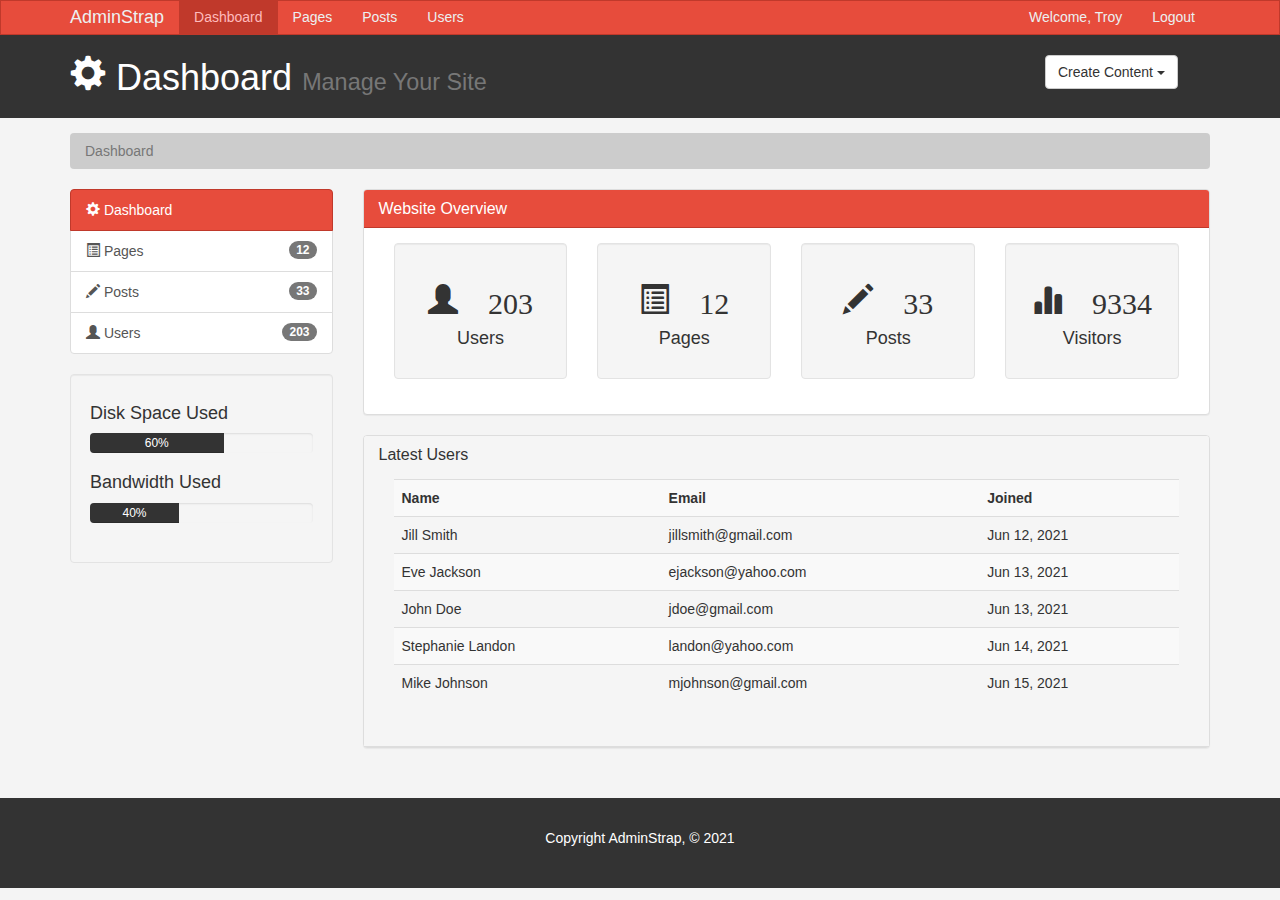
<file: index.html>
<!DOCTYPE html>
<html lang="en">
  <head>
    <meta charset="UTF-8" />
    <meta http-equiv="X-UA-Compatible" content="IE=edge" />
    <meta name="viewport" content="width=device-width, initial-scale=1.0" />
    <title>Admin Dashboard - CMS</title>
    <!-- Bootstrap core CSS -->
    <link href="css/bootstrap.min.css" rel="stylesheet" />
    <link href="css/style.css" rel="stylesheet" />
    <script src="http://cdn.ckeditor.com/4.6.1/standard/ckeditor.js"></script>
  </head>
  <body>
    <nav class="navbar navbar-default">
      <div class="container">
        <div class="navbar-header">
          <button
            type="button"
            class="navbar-toggle collapsed"
            data-toggle="collapse"
            data-target="#navbar"
            aria-expanded="false"
            aria-controls="navbar"
          >
            <span class="sr-only">Toggle navigation</span>
            <span class="icon-bar"></span>
            <span class="icon-bar"></span>
            <span class="icon-bar"></span>
          </button>
          <a href="#" class="navbar-brand">AdminStrap</a>
        </div>
        <div id="navbar" class="collapse navbar-collapse">
          <ul class="nav navbar-nav">
            <li class="active"><a href="index.html">Dashboard</a></li>
            <li><a href="pages.html">Pages</a></li>
            <li><a href="posts.html">Posts</a></li>
            <li><a href="users.html">Users</a></li>
          </ul>
          <ul class="nav navbar-nav navbar-right">
            <li><a href="index.html">Welcome, Troy</a></li>
            <li><a href="login.html">Logout</a></li>
          </ul>
        </div>
      </div>
    </nav>

    <!-- header -->
    <header id="header">
      <div class="container">
        <div class="row">
          <div class="col-md-10">
            <h1>
              <span class="glyphicon glyphicon-cog" aria-hidden="true"></span>
              Dashboard <small>Manage Your Site</small>
            </h1>
          </div>
          <div class="col-md-2">
            <div class="dropdown create">
              <button
                class="btn btn-default dropdown-toggle:button"
                id="dropdownMenu1"
                data-toggle="dropdown"
              >
                Create Content
                <span class="caret"></span>
              </button>
              <ul class="dropdown-menu" aria-labelledby="dropdownMenu1">
                <li>
                  <a type="button" data-toggle="modal" data-target="#addPage"
                    >Add Page</a
                  >
                </li>
                <li><a href="#">Add Post</a></li>
                <li><a href="#">Add User</a></li>
              </ul>
            </div>
          </div>
        </div>
      </div>
    </header>

    <!-- breadcrumb -->
    <section id="breadcrumb">
      <div class="container">
        <ol class="breadcrumb">
          <li class="active">Dashboard</li>
        </ol>
      </div>
    </section>

    <!-- main -->
    <section id="main">
      <div class="container">
        <div class="row">
          <div class="col-md-3">
            <div class="list-group">
              <a href="index.html" class="list-group-item active main-color-bg">
                <span class="glyphicon glyphicon-cog" aria-hidden="true"></span>
                Dashboard
              </a>
              <a href="pages.html" class="list-group-item"
                ><span
                  class="glyphicon glyphicon-list-alt"
                  aria-hidden="true"
                ></span>
                Pages
                <span class="badge">12</span>
              </a>
              <a href="posts.html" class="list-group-item"
                ><span
                  class="glyphicon glyphicon-pencil"
                  aria-hidden="true"
                ></span>
                Posts
                <span class="badge">33</span>
              </a>
              <a href="users.html" class="list-group-item"
                ><span
                  class="glyphicon glyphicon-user"
                  aria-hidden="true"
                ></span>
                Users
                <span class="badge">203</span>
              </a>
            </div>

            <div class="well">
              <h4>Disk Space Used</h4>
              <div class="progress">
                <div
                  class="progress-bar"
                  role="progressbar"
                  aria-valuenow="60"
                  aria-valuemin="0"
                  aria-valuemax="100"
                  style="width: 60%"
                >
                  60%
                </div>
              </div>
              <h4>Bandwidth Used</h4>
              <div class="progress">
                <div
                  class="progress-bar"
                  role="progressbar"
                  aria-valuenow="40"
                  aria-valuemin="0"
                  aria-valuemax="100"
                  style="width: 40%"
                >
                  40%
                </div>
              </div>
            </div>
          </div>

          <!-- website overview -->
          <div class="col-md-9">
            <div class="panel panel-default">
              <div class="panel-heading main-color-bg">
                <h3 class="panel-title">Website Overview</h3>
              </div>
              <div class="panel-body">
                <div class="col-md-3">
                  <div class="well dash-box">
                    <h2>
                      <span class="glyphicon glyphicon-user" aria-hidden="true">
                        203</span
                      >
                      <h4>Users</h4>
                    </h2>
                  </div>
                </div>
                <div class="col-md-3">
                  <div class="well dash-box">
                    <h2>
                      <span
                        class="glyphicon glyphicon-list-alt"
                        aria-hidden="true"
                      >
                        12</span
                      >
                      <h4>Pages</h4>
                    </h2>
                  </div>
                </div>
                <div class="col-md-3">
                  <div class="well dash-box">
                    <h2>
                      <span
                        class="glyphicon glyphicon-pencil"
                        aria-hidden="true"
                      >
                        33</span
                      >
                      <h4>Posts</h4>
                    </h2>
                  </div>
                </div>
                <div class="col-md-3">
                  <div class="well dash-box">
                    <h2>
                      <span
                        class="glyphicon glyphicon-stats"
                        aria-hidden="true"
                      >
                        9334</span
                      >
                      <h4>Visitors</h4>
                    </h2>
                  </div>
                </div>
              </div>
            </div>

            <!-- Latest Users -->
            <div class="panel panel-default">
              <div class="panel-heading">
                <h3 class="panel-title">Latest Users</h3>
                <div class="panel-body">
                  <table class="table table-striped table-hover">
                    <tr>
                      <th>Name</th>
                      <th>Email</th>
                      <th>Joined</th>
                    </tr>
                    <tr>
                      <td>Jill Smith</td>
                      <td>jillsmith@gmail.com</td>
                      <td>Jun 12, 2021</td>
                    </tr>
                    <tr>
                      <td>Eve Jackson</td>
                      <td>ejackson@yahoo.com</td>
                      <td>Jun 13, 2021</td>
                    </tr>
                    <tr>
                      <td>John Doe</td>
                      <td>jdoe@gmail.com</td>
                      <td>Jun 13, 2021</td>
                    </tr>
                    <tr>
                      <td>Stephanie Landon</td>
                      <td>landon@yahoo.com</td>
                      <td>Jun 14, 2021</td>
                    </tr>
                    <tr>
                      <td>Mike Johnson</td>
                      <td>mjohnson@gmail.com</td>
                      <td>Jun 15, 2021</td>
                    </tr>
                  </table>
                </div>
              </div>
            </div>
          </div>
        </div>
      </div>
    </section>

    <!-- footer -->
    <footer id="footer">
      <p>Copyright AdminStrap, &copy; 2021</p>
    </footer>

    <!-- modals -->

    <!-- add page modal -->
    <div
      class="modal fade"
      id="addPage"
      taxindex="-1"
      role="dialog"
      aria-labelledby="myModalLabel"
    >
      <div class="modal-dialog" role="document">
        <div class="modal-content">
          <form>
            <div class="modal-header">
              <button
                class="close"
                type="button"
                data-dismiss="modal"
                aria-label="Close"
              >
                <span aria-hidden="true">&times;</span>
              </button>
              <h4 class="modal-title" id="myModalLabel">Add Page</h4>
            </div>
            <div class="modal-body">
              <div class="form-group">
                <label>Page Title</label>
                <input
                  type="text"
                  class="form-control"
                  placeholder="Page Title"
                />
              </div>
              <div class="form-group">
                <label>Page Body</label>
                <textarea
                  name="editor1"
                  class="form-control"
                  placeholder="Page Body"
                ></textarea>
              </div>
              <div class="checkbox">
                <label> <input type="checkbox" /> Published </label>
              </div>
              <div class="form-group">
                <label> Meta Tags </label>
                <input
                  type="text"
                  class="form-control"
                  placeholder="Add Some Tags..."
                />
              </div>
              <div class="form-group">
                <label> Meta Description </label>
                <input
                  type="text"
                  class="form-control"
                  placeholder="Add Meta Description..."
                />
              </div>
            </div>
            <div class="modal-footer">
              <button
                class="btn btn-default"
                type="button"
                data-dismiss="modal"
              >
                Close
              </button>
              <button class="btn btn-primary" type="submit">
                Save changes
              </button>
            </div>
          </form>
        </div>
      </div>
    </div>

    <!-- initialize the CK Editor plug-in -->
    <script>
      CKEDITOR.replace("editor1");
    </script>

    <!-- Bootstrap core JavaScript
       ================================================== -->
    <!-- Placed at the end of the document so the pages load faster -->

    <script src="https://ajax.googleapis.com/ajax/libs/jquery/1.12.4/jquery.min.js"></script>
    <script src="js/bootstrap.min.js"></script>
  </body>
</html>
</file>
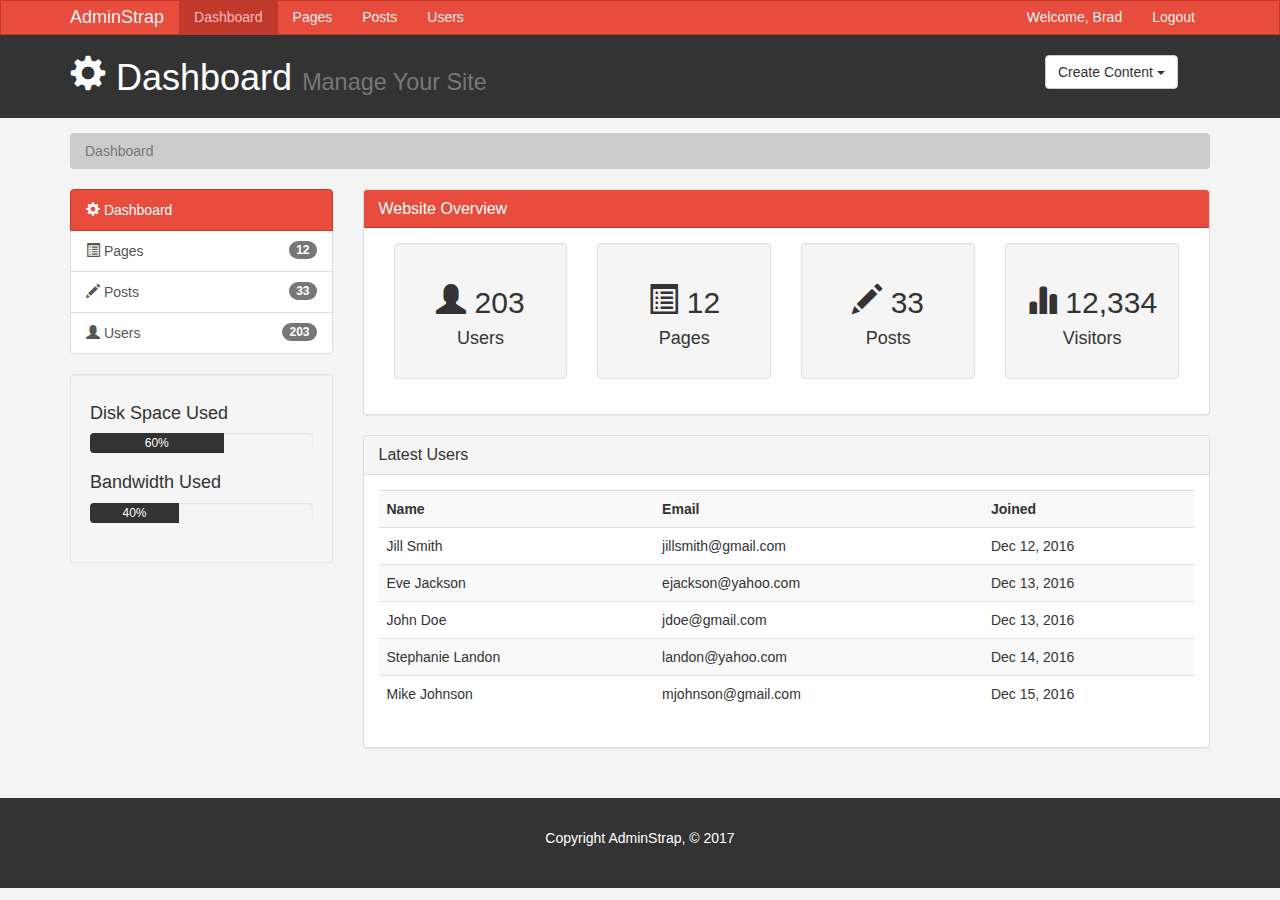
<file: finished/index.html>
<!DOCTYPE html>
<html lang="en">
  <head>
    <meta charset="utf-8">
    <meta http-equiv="X-UA-Compatible" content="IE=edge">
    <meta name="viewport" content="width=device-width, initial-scale=1">
    <title>Admin Area | Dashboard</title>
    <!-- Bootstrap core CSS -->
    <link href="css/bootstrap.min.css" rel="stylesheet">
    <link href="css/style.css" rel="stylesheet">
    <script src="http://cdn.ckeditor.com/4.6.1/standard/ckeditor.js"></script>
  </head>
  <body>

    <nav class="navbar navbar-default">
      <div class="container">
        <div class="navbar-header">
          <button type="button" class="navbar-toggle collapsed" data-toggle="collapse" data-target="#navbar" aria-expanded="false" aria-controls="navbar">
            <span class="sr-only">Toggle navigation</span>
            <span class="icon-bar"></span>
            <span class="icon-bar"></span>
            <span class="icon-bar"></span>
          </button>
          <a class="navbar-brand" href="#">AdminStrap</a>
        </div>
        <div id="navbar" class="collapse navbar-collapse">
          <ul class="nav navbar-nav">
            <li class="active"><a href="index.html">Dashboard</a></li>
            <li><a href="pages.html">Pages</a></li>
            <li><a href="posts.html">Posts</a></li>
            <li><a href="users.html">Users</a></li>
          </ul>
          <ul class="nav navbar-nav navbar-right">
            <li><a href="#">Welcome, Brad</a></li>
            <li><a href="login.html">Logout</a></li>
          </ul>
        </div><!--/.nav-collapse -->
      </div>
    </nav>

    <header id="header">
      <div class="container">
        <div class="row">
          <div class="col-md-10">
            <h1><span class="glyphicon glyphicon-cog" aria-hidden="true"></span> Dashboard <small>Manage Your Site</small></h1>
          </div>
          <div class="col-md-2">
            <div class="dropdown create">
              <button class="btn btn-default dropdown-toggle" type="button" id="dropdownMenu1" data-toggle="dropdown" aria-haspopup="true" aria-expanded="true">
                Create Content
                <span class="caret"></span>
              </button>
              <ul class="dropdown-menu" aria-labelledby="dropdownMenu1">
                <li><a type="button" data-toggle="modal" data-target="#addPage">Add Page</a></li>
                <li><a href="#">Add Post</a></li>
                <li><a href="#">Add User</a></li>
              </ul>
            </div>
          </div>
        </div>
      </div>
    </header>

    <section id="breadcrumb">
      <div class="container">
        <ol class="breadcrumb">
          <li class="active">Dashboard</li>
        </ol>
      </div>
    </section>

    <section id="main">
      <div class="container">
        <div class="row">
          <div class="col-md-3">
            <div class="list-group">
              <a href="index.html" class="list-group-item active main-color-bg">
                <span class="glyphicon glyphicon-cog" aria-hidden="true"></span> Dashboard
              </a>
              <a href="pages.html" class="list-group-item"><span class="glyphicon glyphicon-list-alt" aria-hidden="true"></span> Pages <span class="badge">12</span></a>
              <a href="posts.html" class="list-group-item"><span class="glyphicon glyphicon-pencil" aria-hidden="true"></span> Posts <span class="badge">33</span></a>
              <a href="users.html" class="list-group-item"><span class="glyphicon glyphicon-user" aria-hidden="true"></span> Users <span class="badge">203</span></a>
            </div>

            <div class="well">
              <h4>Disk Space Used</h4>
              <div class="progress">
                  <div class="progress-bar" role="progressbar" aria-valuenow="60" aria-valuemin="0" aria-valuemax="100" style="width: 60%;">
                      60%
              </div>
            </div>
            <h4>Bandwidth Used </h4>
            <div class="progress">
                <div class="progress-bar" role="progressbar" aria-valuenow="40" aria-valuemin="0" aria-valuemax="100" style="width: 40%;">
                    40%
            </div>
          </div>
            </div>
          </div>
          <div class="col-md-9">
            <!-- Website Overview -->
            <div class="panel panel-default">
              <div class="panel-heading main-color-bg">
                <h3 class="panel-title">Website Overview</h3>
              </div>
              <div class="panel-body">
                <div class="col-md-3">
                  <div class="well dash-box">
                    <h2><span class="glyphicon glyphicon-user" aria-hidden="true"></span> 203</h2>
                    <h4>Users</h4>
                  </div>
                </div>
                <div class="col-md-3">
                  <div class="well dash-box">
                    <h2><span class="glyphicon glyphicon-list-alt" aria-hidden="true"></span> 12</h2>
                    <h4>Pages</h4>
                  </div>
                </div>
                <div class="col-md-3">
                  <div class="well dash-box">
                    <h2><span class="glyphicon glyphicon-pencil" aria-hidden="true"></span> 33</h2>
                    <h4>Posts</h4>
                  </div>
                </div>
                <div class="col-md-3">
                  <div class="well dash-box">
                    <h2><span class="glyphicon glyphicon-stats" aria-hidden="true"></span> 12,334</h2>
                    <h4>Visitors</h4>
                  </div>
                </div>
              </div>
              </div>

              <!-- Latest Users -->
              <div class="panel panel-default">
                <div class="panel-heading">
                  <h3 class="panel-title">Latest Users</h3>
                </div>
                <div class="panel-body">
                  <table class="table table-striped table-hover">
                      <tr>
                        <th>Name</th>
                        <th>Email</th>
                        <th>Joined</th>
                      </tr>
                      <tr>
                        <td>Jill Smith</td>
                        <td>jillsmith@gmail.com</td>
                        <td>Dec 12, 2016</td>
                      </tr>
                      <tr>
                        <td>Eve Jackson</td>
                        <td>ejackson@yahoo.com</td>
                        <td>Dec 13, 2016</td>
                      </tr>
                      <tr>
                        <td>John Doe</td>
                        <td>jdoe@gmail.com</td>
                        <td>Dec 13, 2016</td>
                      </tr>
                      <tr>
                        <td>Stephanie Landon</td>
                        <td>landon@yahoo.com</td>
                        <td>Dec 14, 2016</td>
                      </tr>
                      <tr>
                        <td>Mike Johnson</td>
                        <td>mjohnson@gmail.com</td>
                        <td>Dec 15, 2016</td>
                      </tr>
                    </table>
                </div>
              </div>
          </div>
        </div>
      </div>
    </section>

    <footer id="footer">
      <p>Copyright AdminStrap, &copy; 2017</p>
    </footer>

    <!-- Modals -->

    <!-- Add Page -->
    <div class="modal fade" id="addPage" tabindex="-1" role="dialog" aria-labelledby="myModalLabel">
  <div class="modal-dialog" role="document">
    <div class="modal-content">
      <form>
      <div class="modal-header">
        <button type="button" class="close" data-dismiss="modal" aria-label="Close"><span aria-hidden="true">&times;</span></button>
        <h4 class="modal-title" id="myModalLabel">Add Page</h4>
      </div>
      <div class="modal-body">
        <div class="form-group">
          <label>Page Title</label>
          <input type="text" class="form-control" placeholder="Page Title">
        </div>
        <div class="form-group">
          <label>Page Body</label>
          <textarea name="editor1" class="form-control" placeholder="Page Body"></textarea>
        </div>
        <div class="checkbox">
          <label>
            <input type="checkbox"> Published
          </label>
        </div>
        <div class="form-group">
          <label>Meta Tags</label>
          <input type="text" class="form-control" placeholder="Add Some Tags...">
        </div>
        <div class="form-group">
          <label>Meta Description</label>
          <input type="text" class="form-control" placeholder="Add Meta Description...">
        </div>
      </div>
      <div class="modal-footer">
        <button type="button" class="btn btn-default" data-dismiss="modal">Close</button>
        <button type="submit" class="btn btn-primary">Save changes</button>
      </div>
    </form>
    </div>
  </div>
</div>

  <script>
     CKEDITOR.replace( 'editor1' );
 </script>

    <!-- Bootstrap core JavaScript
    ================================================== -->
    <!-- Placed at the end of the document so the pages load faster -->
    <script src="https://ajax.googleapis.com/ajax/libs/jquery/1.12.4/jquery.min.js"></script>
    <script src="js/bootstrap.min.js"></script>
  </body>
</html>
</file>
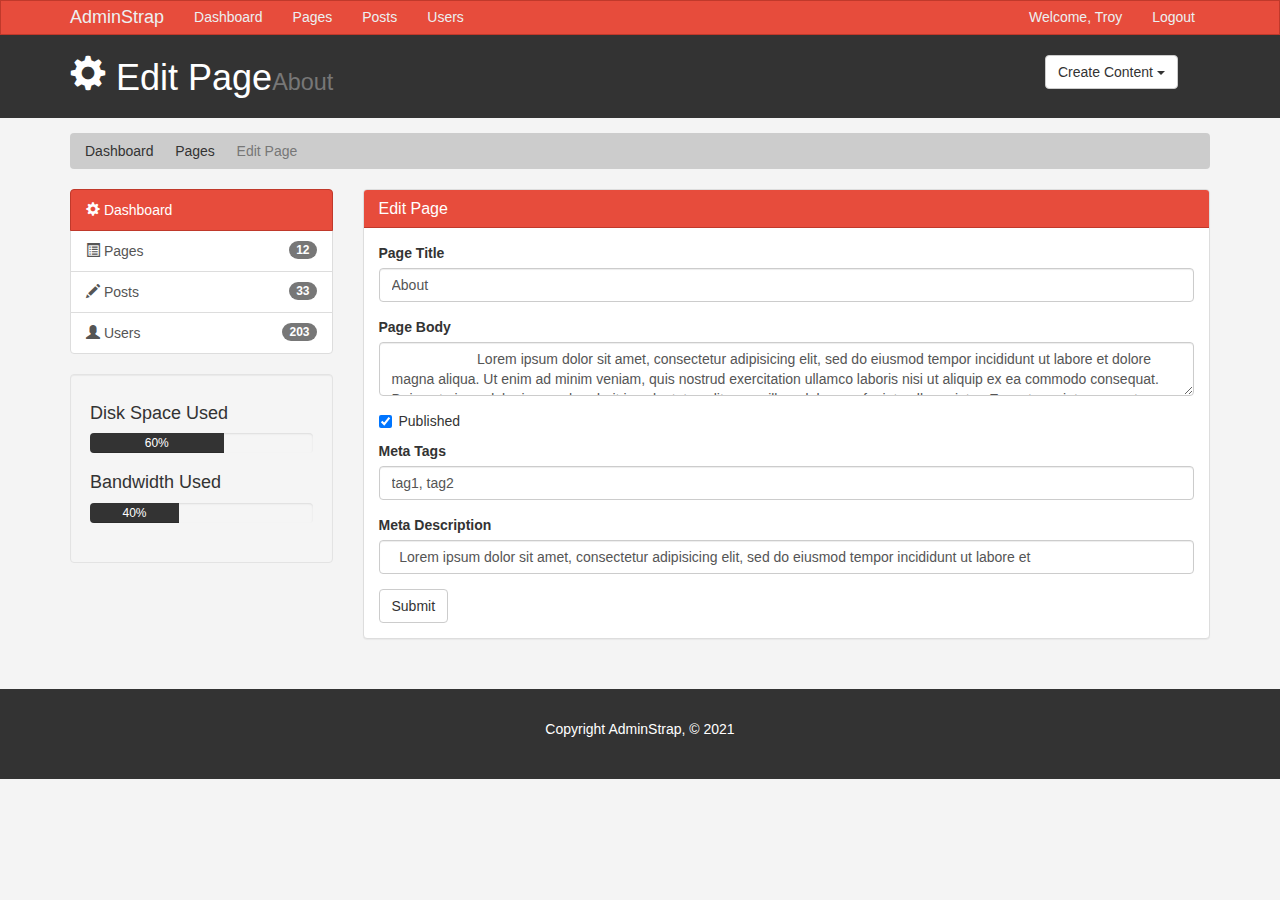
<file: edit.html>
<!DOCTYPE html>
<html lang="en">
  <head>
    <meta charset="utf-8" />
    <meta http-equiv="X-UA-Compatible" content="IE=edge" />
    <meta name="viewport" content="width=device-width, initial-scale=1" />
    <title>Admin Dashboard - Edit Page</title>
    <!-- Bootstrap core CSS -->
    <link href="css/bootstrap.min.css" rel="stylesheet" />
    <link href="css/style.css" rel="stylesheet" />
    <script src="http://cdn.ckeditor.com/4.6.1/standard/ckeditor.js"></script>
  </head>
  <body>
    <nav class="navbar navbar-default">
      <div class="container">
        <div class="navbar-header">
          <button
            type="button"
            class="navbar-toggle collapsed"
            data-toggle="collapse"
            data-target="#navbar"
            aria-expanded="false"
            aria-controls="navbar"
          >
            <span class="sr-only">Toggle navigation</span>
            <span class="icon-bar"></span>
            <span class="icon-bar"></span>
            <span class="icon-bar"></span>
          </button>
          <a class="navbar-brand" href="#">AdminStrap</a>
        </div>
        <div id="navbar" class="collapse navbar-collapse">
          <ul class="nav navbar-nav">
            <li><a href="index.html">Dashboard</a></li>
            <li><a href="pages.html">Pages</a></li>
            <li><a href="posts.html">Posts</a></li>
            <li><a href="users.html">Users</a></li>
          </ul>
          <ul class="nav navbar-nav navbar-right">
            <li><a href="#">Welcome, Troy</a></li>
            <li><a href="login.html">Logout</a></li>
          </ul>
        </div>
        <!--/.nav-collapse -->
      </div>
    </nav>

    <header id="header">
      <div class="container">
        <div class="row">
          <div class="col-md-10">
            <h1>
              <span class="glyphicon glyphicon-cog" aria-hidden="true"></span>
              Edit Page<small>About</small>
            </h1>
          </div>
          <div class="col-md-2">
            <div class="dropdown create">
              <button
                class="btn btn-default dropdown-toggle"
                type="button"
                id="dropdownMenu1"
                data-toggle="dropdown"
                aria-haspopup="true"
                aria-expanded="true"
              >
                Create Content
                <span class="caret"></span>
              </button>
              <ul class="dropdown-menu" aria-labelledby="dropdownMenu1">
                <li>
                  <a type="button" data-toggle="modal" data-target="#addPage"
                    >Add Page</a
                  >
                </li>
                <li><a href="#">Add Post</a></li>
                <li><a href="#">Add User</a></li>
              </ul>
            </div>
          </div>
        </div>
      </div>
    </header>

    <section id="breadcrumb">
      <div class="container">
        <ol class="breadcrumb">
          <li><a href="index.html">Dashboard</a></li>
          <li><a href="pages.html">Pages</a></li>
          <li class="active">Edit Page</li>
        </ol>
      </div>
    </section>

    <section id="main">
      <div class="container">
        <div class="row">
          <div class="col-md-3">
            <div class="list-group">
              <a href="index.html" class="list-group-item active main-color-bg">
                <span class="glyphicon glyphicon-cog" aria-hidden="true"></span>
                Dashboard
              </a>
              <a href="pages.html" class="list-group-item"
                ><span
                  class="glyphicon glyphicon-list-alt"
                  aria-hidden="true"
                ></span>
                Pages <span class="badge">12</span></a
              >
              <a href="posts.html" class="list-group-item"
                ><span
                  class="glyphicon glyphicon-pencil"
                  aria-hidden="true"
                ></span>
                Posts <span class="badge">33</span></a
              >
              <a href="users.html" class="list-group-item"
                ><span
                  class="glyphicon glyphicon-user"
                  aria-hidden="true"
                ></span>
                Users <span class="badge">203</span></a
              >
            </div>

            <div class="well">
              <h4>Disk Space Used</h4>
              <div class="progress">
                <div
                  class="progress-bar"
                  role="progressbar"
                  aria-valuenow="60"
                  aria-valuemin="0"
                  aria-valuemax="100"
                  style="width: 60%"
                >
                  60%
                </div>
              </div>
              <h4>Bandwidth Used</h4>
              <div class="progress">
                <div
                  class="progress-bar"
                  role="progressbar"
                  aria-valuenow="40"
                  aria-valuemin="0"
                  aria-valuemax="100"
                  style="width: 40%"
                >
                  40%
                </div>
              </div>
            </div>
          </div>
          <div class="col-md-9">
            <!-- Website Overview -->
            <div class="panel panel-default">
              <div class="panel-heading main-color-bg">
                <h3 class="panel-title">Edit Page</h3>
              </div>
              <div class="panel-body">
                <form>
                  <div class="form-group">
                    <label>Page Title</label>
                    <input
                      type="text"
                      class="form-control"
                      placeholder="Page Title"
                      value="About"
                    />
                  </div>
                  <div class="form-group">
                    <label>Page Body</label>
                    <textarea
                      name="editor1"
                      class="form-control"
                      placeholder="Page Body"
                    >
                      Lorem ipsum dolor sit amet, consectetur adipisicing elit, sed do eiusmod tempor incididunt ut labore et dolore magna aliqua. Ut enim ad minim veniam, quis nostrud exercitation ullamco laboris nisi ut aliquip ex ea commodo consequat. Duis aute irure dolor in reprehenderit in voluptate velit esse cillum dolore eu fugiat nulla pariatur. Excepteur sint occaecat cupidatat non proident, sunt in culpa qui officia deserunt mollit anim id est laborum.
                    </textarea>
                  </div>
                  <div class="checkbox">
                    <label> <input type="checkbox" checked /> Published </label>
                  </div>
                  <div class="form-group">
                    <label>Meta Tags</label>
                    <input
                      type="text"
                      class="form-control"
                      placeholder="Add Some Tags..."
                      value="tag1, tag2"
                    />
                  </div>
                  <div class="form-group">
                    <label>Meta Description</label>
                    <input
                      type="text"
                      class="form-control"
                      placeholder="Add Meta Description..."
                      value="  Lorem ipsum dolor sit amet, consectetur adipisicing elit, sed do eiusmod tempor incididunt ut labore et "
                    />
                  </div>
                  <input type="submit" class="btn btn-default" value="Submit" />
                </form>
              </div>
            </div>
          </div>
        </div>
      </div>
    </section>

    <footer id="footer">
      <p>Copyright AdminStrap, &copy; 2021</p>
    </footer>

    <!-- Modals -->

    <!-- Add Page -->
    <div
      class="modal fade"
      id="addPage"
      tabindex="-1"
      role="dialog"
      aria-labelledby="myModalLabel"
    >
      <div class="modal-dialog" role="document">
        <div class="modal-content">
          <form>
            <div class="modal-header">
              <button
                type="button"
                class="close"
                data-dismiss="modal"
                aria-label="Close"
              >
                <span aria-hidden="true">&times;</span>
              </button>
              <h4 class="modal-title" id="myModalLabel">Add Page</h4>
            </div>
            <div class="modal-body">
              <div class="form-group">
                <label>Page Title</label>
                <input
                  type="text"
                  class="form-control"
                  placeholder="Page Title"
                />
              </div>
              <div class="form-group">
                <label>Page Body</label>
                <textarea
                  name="editor1"
                  class="form-control"
                  placeholder="Page Body"
                ></textarea>
              </div>
              <div class="checkbox">
                <label> <input type="checkbox" /> Published </label>
              </div>
              <div class="form-group">
                <label>Meta Tags</label>
                <input
                  type="text"
                  class="form-control"
                  placeholder="Add Some Tags..."
                />
              </div>
              <div class="form-group">
                <label>Meta Description</label>
                <input
                  type="text"
                  class="form-control"
                  placeholder="Add Meta Description..."
                />
              </div>
            </div>
            <div class="modal-footer">
              <button
                type="button"
                class="btn btn-default"
                data-dismiss="modal"
              >
                Close
              </button>
              <button type="submit" class="btn btn-primary">
                Save changes
              </button>
            </div>
          </form>
        </div>
      </div>
    </div>

    <script>
      CKEDITOR.replace("editor1");
    </script>

    <!-- Bootstrap core JavaScript
    ================================================== -->
    <!-- Placed at the end of the document so the pages load faster -->
    <script src="https://ajax.googleapis.com/ajax/libs/jquery/1.12.4/jquery.min.js"></script>
    <script src="js/bootstrap.min.js"></script>
  </body>
</html>
</file>
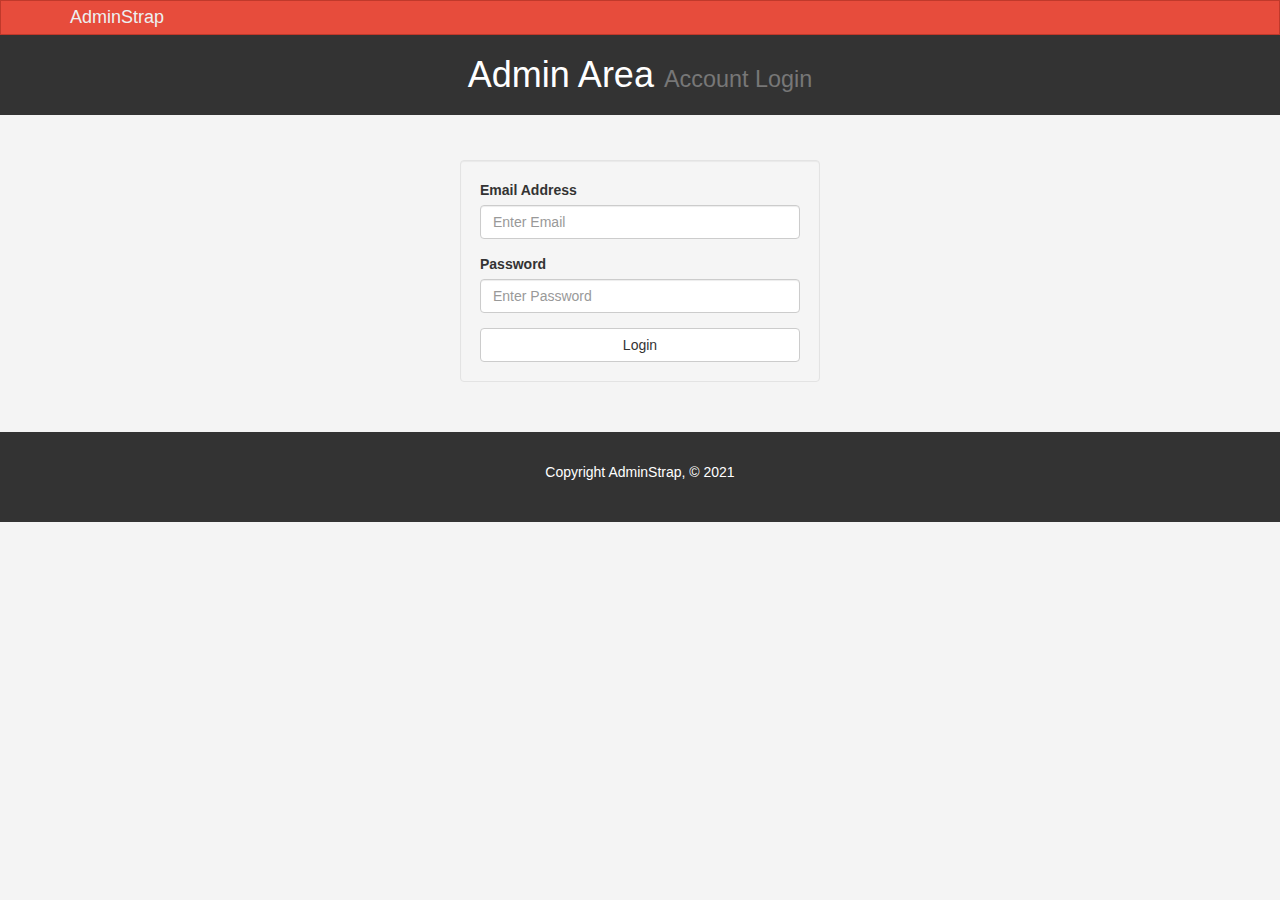
<file: login.html>
<!DOCTYPE html>
<html lang="en">
  <head>
    <meta charset="UTF-8" />
    <meta http-equiv="X-UA-Compatible" content="IE=edge" />
    <meta name="viewport" content="width=device-width, initial-scale=1.0" />
    <title>Admin Dashboard - Account Login</title>
    <!-- Bootstrap core CSS -->
    <link href="css/bootstrap.min.css" rel="stylesheet" />
    <link href="css/style.css" rel="stylesheet" />
    <script src="http://cdn.ckeditor.com/4.6.1/standard/ckeditor.js"></script>
  </head>
  <body>
    <nav class="navbar navbar-default">
      <div class="container">
        <div class="navbar-header">
          <button
            type="button"
            class="navbar-toggle collapsed"
            data-toggle="collapse"
            data-target="#navbar"
            aria-expanded="false"
            aria-controls="navbar"
          >
            <span class="sr-only">Toggle navigation</span>
            <span class="icon-bar"></span>
            <span class="icon-bar"></span>
            <span class="icon-bar"></span>
          </button>
          <a href="#" class="navbar-brand">AdminStrap</a>
        </div>
        <div id="navbar" class="collapse navbar-collapse"></div>
      </div>
    </nav>

    <!-- header -->
    <header id="header">
      <div class="container">
        <div class="row">
          <div class="col-md-12">
            <h1 class="text-center">Admin Area <small>Account Login</small></h1>
          </div>
        </div>
      </div>
    </header>

    <!-- main -->
    <section id="main">
      <div class="container">
        <div class="row">
          <!-- website overview -->
          <div class="col-md-4 col-md-offset-4">
            <form action="index.html" id="login" class="well">
              <div class="form-group">
                <label>Email Address</label>
                <input
                  type="text"
                  class="form-control"
                  placeholder="Enter Email"
                />
              </div>
              <div class="form-group">
                <label>Password</label>
                <input
                  type="password"
                  class="form-control"
                  placeholder="Enter Password"
                />
              </div>

              <button type="submit" class="btn btn-default btn-block">
                Login
              </button>
            </form>
          </div>
        </div>
      </div>
    </section>

    <!-- footer -->
    <footer id="footer">
      <p>Copyright AdminStrap, &copy; 2021</p>
    </footer>

    <!-- initialize the CK Editor plug-in -->
    <script>
      CKEDITOR.replace("editor1");
    </script>

    <!-- Bootstrap core JavaScript
       ================================================== -->
    <!-- Placed at the end of the document so the pages load faster -->

    <script src="https://ajax.googleapis.com/ajax/libs/jquery/1.12.4/jquery.min.js"></script>
    <script src="js/bootstrap.min.js"></script>
  </body>
</html>
</file>
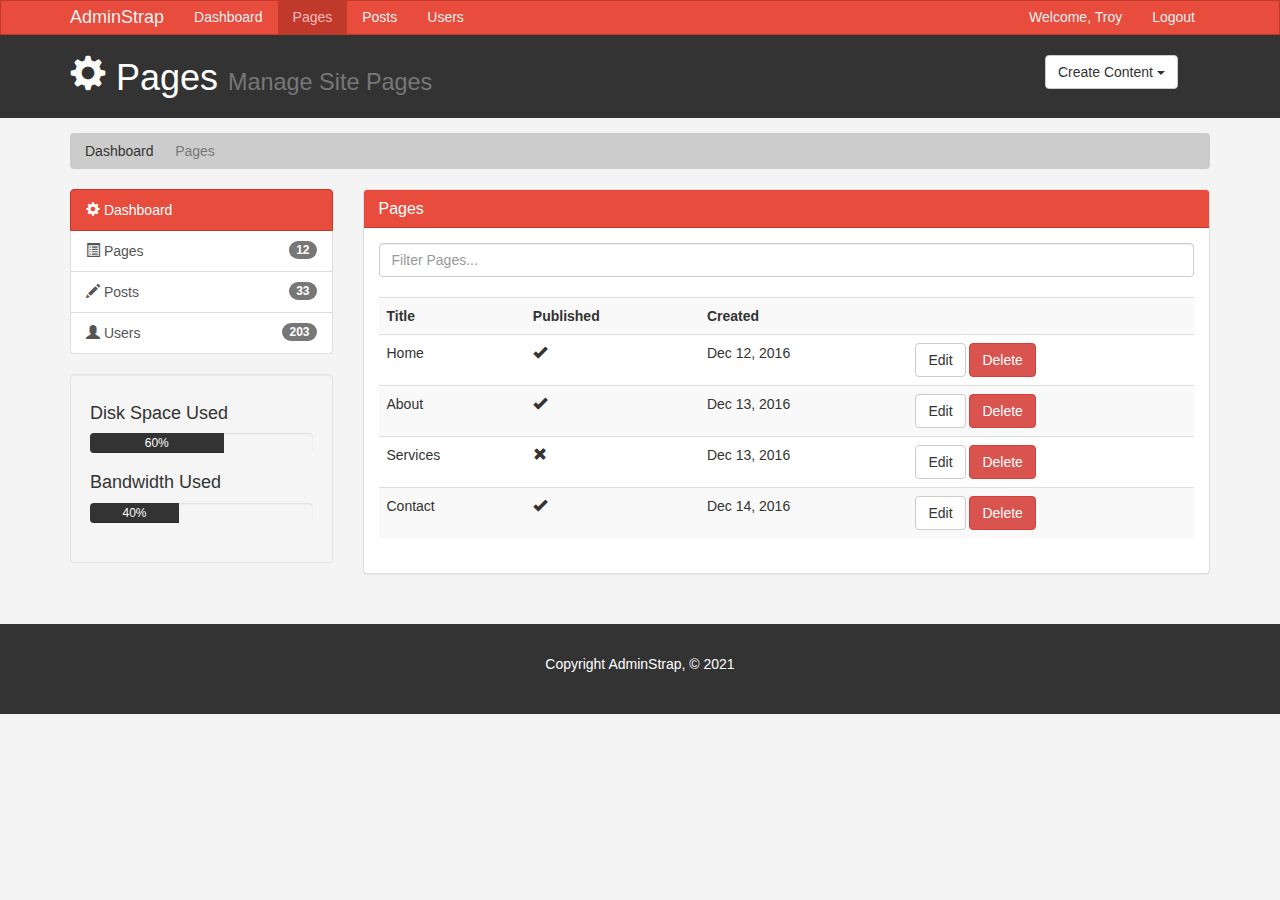
<file: pages.html>
<!DOCTYPE html>
<html lang="en">
  <head>
    <meta charset="UTF-8" />
    <meta http-equiv="X-UA-Compatible" content="IE=edge" />
    <meta name="viewport" content="width=device-width, initial-scale=1.0" />
    <title>Admin Dashboard - Pages</title>
    <!-- Bootstrap core CSS -->
    <link href="css/bootstrap.min.css" rel="stylesheet" />
    <link href="css/style.css" rel="stylesheet" />
    <script src="http://cdn.ckeditor.com/4.6.1/standard/ckeditor.js"></script>
  </head>
  <body>
    <nav class="navbar navbar-default">
      <div class="container">
        <div class="navbar-header">
          <button
            type="button"
            class="navbar-toggle collapsed"
            data-toggle="collapse"
            data-target="#navbar"
            aria-expanded="false"
            aria-controls="navbar"
          >
            <span class="sr-only">Toggle navigation</span>
            <span class="icon-bar"></span>
            <span class="icon-bar"></span>
            <span class="icon-bar"></span>
          </button>
          <a href="#" class="navbar-brand">AdminStrap</a>
        </div>
        <div id="navbar" class="collapse navbar-collapse">
          <ul class="nav navbar-nav">
            <li><a href="index.html">Dashboard</a></li>
            <li class="active"><a href="pages.html">Pages</a></li>
            <li><a href="posts.html">Posts</a></li>
            <li><a href="users.html">Users</a></li>
          </ul>
          <ul class="nav navbar-nav navbar-right">
            <li><a href="index.html">Welcome, Troy</a></li>
            <li><a href="login.html">Logout</a></li>
          </ul>
        </div>
      </div>
    </nav>

    <!-- header -->
    <header id="header">
      <div class="container">
        <div class="row">
          <div class="col-md-10">
            <h1>
              <span class="glyphicon glyphicon-cog" aria-hidden="true"></span>
              Pages <small>Manage Site Pages</small>
            </h1>
          </div>
          <div class="col-md-2">
            <div class="dropdown create">
              <button
                class="btn btn-default dropdown-toggle:button"
                id="dropdownMenu1"
                data-toggle="dropdown"
              >
                Create Content
                <span class="caret"></span>
              </button>
              <ul class="dropdown-menu" aria-labelledby="dropdownMenu1">
                <li>
                  <a type="button" data-toggle="modal" data-target="#addPage"
                    >Add Page</a
                  >
                </li>
                <li><a href="#">Add Post</a></li>
                <li><a href="#">Add User</a></li>
              </ul>
            </div>
          </div>
        </div>
      </div>
    </header>

    <!-- breadcrumb -->
    <section id="breadcrumb">
      <div class="container">
        <ol class="breadcrumb">
          <li><a href="index.html">Dashboard</a></li>
          <li class="active">Pages</li>
        </ol>
      </div>
    </section>

    <!-- main -->
    <section id="main">
      <div class="container">
        <div class="row">
          <div class="col-md-3">
            <div class="list-group">
              <a href="index.html" class="list-group-item active main-color-bg">
                <span class="glyphicon glyphicon-cog" aria-hidden="true"></span>
                Dashboard
              </a>
              <a href="pages.html" class="list-group-item"
                ><span
                  class="glyphicon glyphicon-list-alt"
                  aria-hidden="true"
                ></span>
                Pages
                <span class="badge">12</span>
              </a>
              <a href="posts.html" class="list-group-item"
                ><span
                  class="glyphicon glyphicon-pencil"
                  aria-hidden="true"
                ></span>
                Posts
                <span class="badge">33</span>
              </a>
              <a href="users.html" class="list-group-item"
                ><span
                  class="glyphicon glyphicon-user"
                  aria-hidden="true"
                ></span>
                Users
                <span class="badge">203</span>
              </a>
            </div>

            <div class="well">
              <h4>Disk Space Used</h4>
              <div class="progress">
                <div
                  class="progress-bar"
                  role="progressbar"
                  aria-valuenow="60"
                  aria-valuemin="0"
                  aria-valuemax="100"
                  style="width: 60%"
                >
                  60%
                </div>
              </div>
              <h4>Bandwidth Used</h4>
              <div class="progress">
                <div
                  class="progress-bar"
                  role="progressbar"
                  aria-valuenow="40"
                  aria-valuemin="0"
                  aria-valuemax="100"
                  style="width: 40%"
                >
                  40%
                </div>
              </div>
            </div>
          </div>

          <!-- website overview -->
          <div class="col-md-9">
            <div class="panel panel-default">
              <div class="panel-heading main-color-bg">
                <h3 class="panel-title">Pages</h3>
              </div>
              <div class="panel-body">
                <div class="row">
                  <div class="col-md-12">
                    <input
                      type="text"
                      class="form-control"
                      placeholder="Filter Pages..."
                    />
                  </div>
                </div>

                <br />

                <!-- pages table -->
                <table class="table table-striped table-hover">
                  <tr>
                    <th>Title</th>
                    <th>Published</th>
                    <th>Created</th>
                    <th></th>
                  </tr>
                  <tr>
                    <td>Home</td>
                    <td>
                      <span
                        class="glyphicon glyphicon-ok"
                        aria-hidden="true"
                      ></span>
                    </td>
                    <td>Dec 12, 2016</td>
                    <td>
                      <a class="btn btn-default" href="edit.html">Edit</a>
                      <a class="btn btn-danger" href="#">Delete</a>
                    </td>
                  </tr>
                  <tr>
                    <td>About</td>
                    <td>
                      <span
                        class="glyphicon glyphicon-ok"
                        aria-hidden="true"
                      ></span>
                    </td>
                    <td>Dec 13, 2016</td>
                    <td>
                      <a class="btn btn-default" href="edit.html">Edit</a>
                      <a class="btn btn-danger" href="#">Delete</a>
                    </td>
                  </tr>
                  <tr>
                    <td>Services</td>
                    <td>
                      <span
                        class="glyphicon glyphicon-remove"
                        aria-hidden="true"
                      ></span>
                    </td>
                    <td>Dec 13, 2016</td>
                    <td>
                      <a class="btn btn-default" href="edit.html">Edit</a>
                      <a class="btn btn-danger" href="#">Delete</a>
                    </td>
                  </tr>
                  <tr>
                    <td>Contact</td>
                    <td>
                      <span
                        class="glyphicon glyphicon-ok"
                        aria-hidden="true"
                      ></span>
                    </td>
                    <td>Dec 14, 2016</td>
                    <td>
                      <a class="btn btn-default" href="edit.html">Edit</a>
                      <a class="btn btn-danger" href="#">Delete</a>
                    </td>
                  </tr>
                </table>
              </div>
            </div>
          </div>
        </div>
      </div>
    </section>

    <!-- footer -->
    <footer id="footer">
      <p>Copyright AdminStrap, &copy; 2021</p>
    </footer>

    <!-- modals -->

    <!-- add page modal -->
    <div
      class="modal fade"
      id="addPage"
      taxindex="-1"
      role="dialog"
      aria-labelledby="myModalLabel"
    >
      <div class="modal-dialog" role="document">
        <div class="modal-content">
          <form>
            <div class="modal-header">
              <button
                class="close"
                type="button"
                data-dismiss="modal"
                aria-label="Close"
              >
                <span aria-hidden="true">&times;</span>
              </button>
              <h4 class="modal-title" id="myModalLabel">Add Page</h4>
            </div>
            <div class="modal-body">
              <div class="form-group">
                <label>Page Title</label>
                <input
                  type="text"
                  class="form-control"
                  placeholder="Page Title"
                />
              </div>
              <div class="form-group">
                <label>Page Body</label>
                <textarea
                  name="editor1"
                  class="form-control"
                  placeholder="Page Body"
                ></textarea>
              </div>
              <div class="checkbox">
                <label> <input type="checkbox" /> Published </label>
              </div>
              <div class="form-group">
                <label> Meta Tags </label>
                <input
                  type="text"
                  class="form-control"
                  placeholder="Add Some Tags..."
                />
              </div>
              <div class="form-group">
                <label> Meta Description </label>
                <input
                  type="text"
                  class="form-control"
                  placeholder="Add Meta Description..."
                />
              </div>
            </div>
            <div class="modal-footer">
              <button
                class="btn btn-default"
                type="button"
                data-dismiss="modal"
              >
                Close
              </button>
              <button class="btn btn-primary" type="submit">
                Save changes
              </button>
            </div>
          </form>
        </div>
      </div>
    </div>

    <!-- initialize the CK Editor plug-in -->
    <script>
      CKEDITOR.replace("editor1");
    </script>

    <!-- Bootstrap core JavaScript
       ================================================== -->
    <!-- Placed at the end of the document so the pages load faster -->

    <script src="https://ajax.googleapis.com/ajax/libs/jquery/1.12.4/jquery.min.js"></script>
    <script src="js/bootstrap.min.js"></script>
  </body>
</html>
</file>
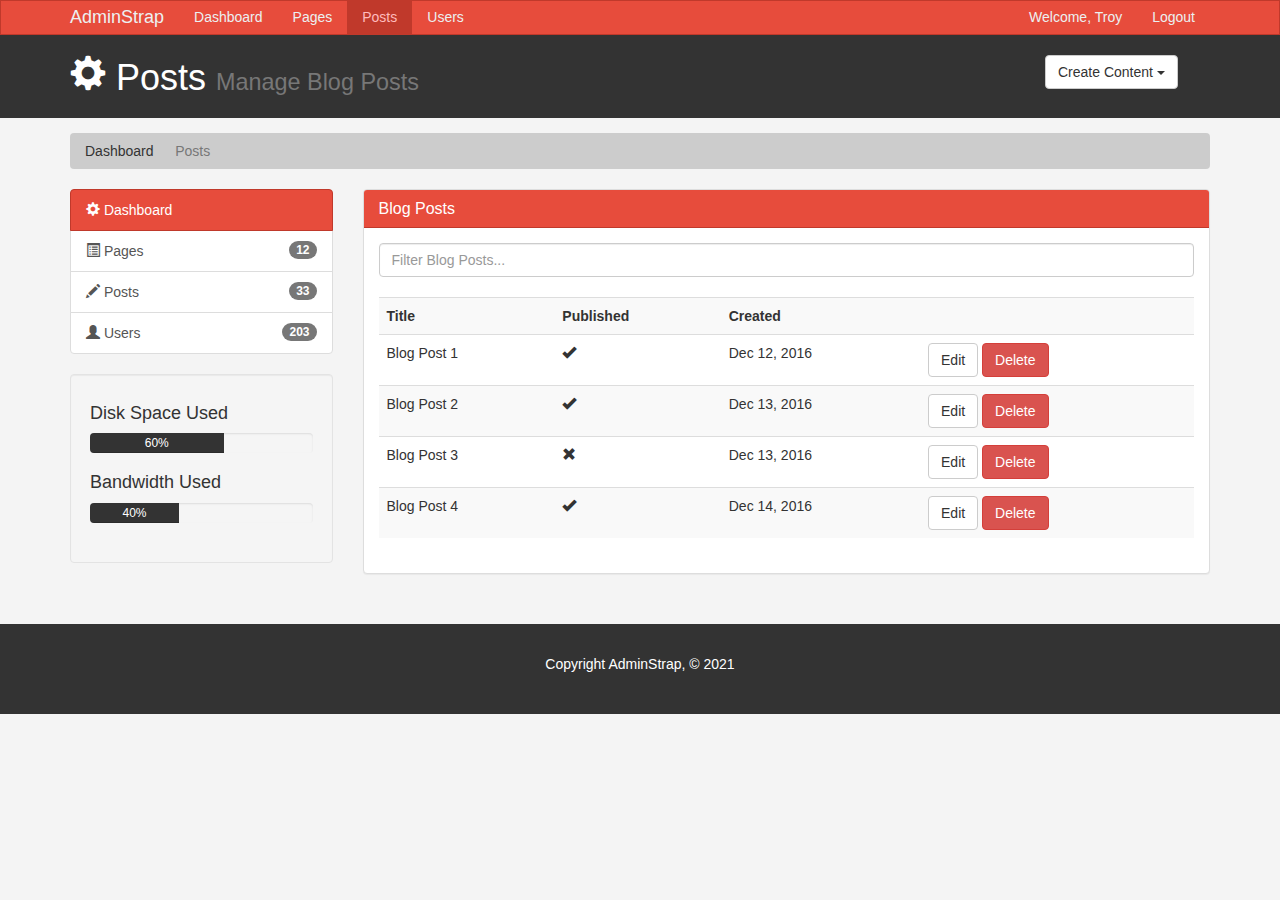
<file: posts.html>
<!DOCTYPE html>
<html lang="en">
  <head>
    <meta charset="UTF-8" />
    <meta http-equiv="X-UA-Compatible" content="IE=edge" />
    <meta name="viewport" content="width=device-width, initial-scale=1.0" />
    <title>Admin Dashboard - Posts</title>
    <!-- Bootstrap core CSS -->
    <link href="css/bootstrap.min.css" rel="stylesheet" />
    <link href="css/style.css" rel="stylesheet" />
    <script src="http://cdn.ckeditor.com/4.6.1/standard/ckeditor.js"></script>
  </head>
  <body>
    <nav class="navbar navbar-default">
      <div class="container">
        <div class="navbar-header">
          <button
            type="button"
            class="navbar-toggle collapsed"
            data-toggle="collapse"
            data-target="#navbar"
            aria-expanded="false"
            aria-controls="navbar"
          >
            <span class="sr-only">Toggle navigation</span>
            <span class="icon-bar"></span>
            <span class="icon-bar"></span>
            <span class="icon-bar"></span>
          </button>
          <a href="#" class="navbar-brand">AdminStrap</a>
        </div>
        <div id="navbar" class="collapse navbar-collapse">
          <ul class="nav navbar-nav">
            <li><a href="index.html">Dashboard</a></li>
            <li><a href="pages.html">Pages</a></li>
            <li class="active"><a href="posts.html">Posts</a></li>
            <li><a href="users.html">Users</a></li>
          </ul>
          <ul class="nav navbar-nav navbar-right">
            <li><a href="index.html">Welcome, Troy</a></li>
            <li><a href="login.html">Logout</a></li>
          </ul>
        </div>
      </div>
    </nav>

    <!-- header -->
    <header id="header">
      <div class="container">
        <div class="row">
          <div class="col-md-10">
            <h1>
              <span class="glyphicon glyphicon-cog" aria-hidden="true"></span>
              Posts <small>Manage Blog Posts</small>
            </h1>
          </div>
          <div class="col-md-2">
            <div class="dropdown create">
              <button
                class="btn btn-default dropdown-toggle:button"
                id="dropdownMenu1"
                data-toggle="dropdown"
              >
                Create Content
                <span class="caret"></span>
              </button>
              <ul class="dropdown-menu" aria-labelledby="dropdownMenu1">
                <li>
                  <a type="button" data-toggle="modal" data-target="#addPage"
                    >Add Page</a
                  >
                </li>
                <li><a href="#">Add Post</a></li>
                <li><a href="#">Add User</a></li>
              </ul>
            </div>
          </div>
        </div>
      </div>
    </header>

    <!-- breadcrumb -->
    <section id="breadcrumb">
      <div class="container">
        <ol class="breadcrumb">
          <li><a href="index.html">Dashboard</a></li>
          <li class="active">Posts</li>
        </ol>
      </div>
    </section>

    <!-- main -->
    <section id="main">
      <div class="container">
        <div class="row">
          <div class="col-md-3">
            <div class="list-group">
              <a href="index.html" class="list-group-item active main-color-bg">
                <span class="glyphicon glyphicon-cog" aria-hidden="true"></span>
                Dashboard
              </a>
              <a href="pages.html" class="list-group-item"
                ><span
                  class="glyphicon glyphicon-list-alt"
                  aria-hidden="true"
                ></span>
                Pages
                <span class="badge">12</span>
              </a>
              <a href="posts.html" class="list-group-item"
                ><span
                  class="glyphicon glyphicon-pencil"
                  aria-hidden="true"
                ></span>
                Posts
                <span class="badge">33</span>
              </a>
              <a href="users.html" class="list-group-item"
                ><span
                  class="glyphicon glyphicon-user"
                  aria-hidden="true"
                ></span>
                Users
                <span class="badge">203</span>
              </a>
            </div>

            <div class="well">
              <h4>Disk Space Used</h4>
              <div class="progress">
                <div
                  class="progress-bar"
                  role="progressbar"
                  aria-valuenow="60"
                  aria-valuemin="0"
                  aria-valuemax="100"
                  style="width: 60%"
                >
                  60%
                </div>
              </div>
              <h4>Bandwidth Used</h4>
              <div class="progress">
                <div
                  class="progress-bar"
                  role="progressbar"
                  aria-valuenow="40"
                  aria-valuemin="0"
                  aria-valuemax="100"
                  style="width: 40%"
                >
                  40%
                </div>
              </div>
            </div>
          </div>

          <!-- website overview -->
          <div class="col-md-9">
            <div class="panel panel-default">
              <div class="panel-heading main-color-bg">
                <h3 class="panel-title">Blog Posts</h3>
              </div>
              <div class="panel-body">
                <div class="row">
                  <div class="col-md-12">
                    <input
                      type="text"
                      class="form-control"
                      placeholder="Filter Blog Posts..."
                    />
                  </div>
                </div>

                <br />

                <!-- blog posts table -->
                <table class="table table-striped table-hover">
                  <tr>
                    <th>Title</th>
                    <th>Published</th>
                    <th>Created</th>
                    <th></th>
                  </tr>
                  <tr>
                    <td>Blog Post 1</td>
                    <td>
                      <span
                        class="glyphicon glyphicon-ok"
                        aria-hidden="true"
                      ></span>
                    </td>
                    <td>Dec 12, 2016</td>
                    <td>
                      <a class="btn btn-default" href="edit.html">Edit</a>
                      <a class="btn btn-danger" href="#">Delete</a>
                    </td>
                  </tr>
                  <tr>
                    <td>Blog Post 2</td>
                    <td>
                      <span
                        class="glyphicon glyphicon-ok"
                        aria-hidden="true"
                      ></span>
                    </td>
                    <td>Dec 13, 2016</td>
                    <td>
                      <a class="btn btn-default" href="edit.html">Edit</a>
                      <a class="btn btn-danger" href="#">Delete</a>
                    </td>
                  </tr>
                  <tr>
                    <td>Blog Post 3</td>
                    <td>
                      <span
                        class="glyphicon glyphicon-remove"
                        aria-hidden="true"
                      ></span>
                    </td>
                    <td>Dec 13, 2016</td>
                    <td>
                      <a class="btn btn-default" href="edit.html">Edit</a>
                      <a class="btn btn-danger" href="#">Delete</a>
                    </td>
                  </tr>
                  <tr>
                    <td>Blog Post 4</td>
                    <td>
                      <span
                        class="glyphicon glyphicon-ok"
                        aria-hidden="true"
                      ></span>
                    </td>
                    <td>Dec 14, 2016</td>
                    <td>
                      <a class="btn btn-default" href="edit.html">Edit</a>
                      <a class="btn btn-danger" href="#">Delete</a>
                    </td>
                  </tr>
                </table>
              </div>
            </div>
          </div>
        </div>
      </div>
    </section>

    <!-- footer -->
    <footer id="footer">
      <p>Copyright AdminStrap, &copy; 2021</p>
    </footer>

    <!-- modals -->

    <!-- add page modal -->
    <div
      class="modal fade"
      id="addPage"
      taxindex="-1"
      role="dialog"
      aria-labelledby="myModalLabel"
    >
      <div class="modal-dialog" role="document">
        <div class="modal-content">
          <form>
            <div class="modal-header">
              <button
                class="close"
                type="button"
                data-dismiss="modal"
                aria-label="Close"
              >
                <span aria-hidden="true">&times;</span>
              </button>
              <h4 class="modal-title" id="myModalLabel">Add Page</h4>
            </div>
            <div class="modal-body">
              <div class="form-group">
                <label>Page Title</label>
                <input
                  type="text"
                  class="form-control"
                  placeholder="Page Title"
                />
              </div>
              <div class="form-group">
                <label>Page Body</label>
                <textarea
                  name="editor1"
                  class="form-control"
                  placeholder="Page Body"
                ></textarea>
              </div>
              <div class="checkbox">
                <label> <input type="checkbox" /> Published </label>
              </div>
              <div class="form-group">
                <label> Meta Tags </label>
                <input
                  type="text"
                  class="form-control"
                  placeholder="Add Some Tags..."
                />
              </div>
              <div class="form-group">
                <label> Meta Description </label>
                <input
                  type="text"
                  class="form-control"
                  placeholder="Add Meta Description..."
                />
              </div>
            </div>
            <div class="modal-footer">
              <button
                class="btn btn-default"
                type="button"
                data-dismiss="modal"
              >
                Close
              </button>
              <button class="btn btn-primary" type="submit">
                Save changes
              </button>
            </div>
          </form>
        </div>
      </div>
    </div>

    <!-- initialize the CK Editor plug-in -->
    <script>
      CKEDITOR.replace("editor1");
    </script>

    <!-- Bootstrap core JavaScript
       ================================================== -->
    <!-- Placed at the end of the document so the pages load faster -->

    <script src="https://ajax.googleapis.com/ajax/libs/jquery/1.12.4/jquery.min.js"></script>
    <script src="js/bootstrap.min.js"></script>
  </body>
</html>
</file>
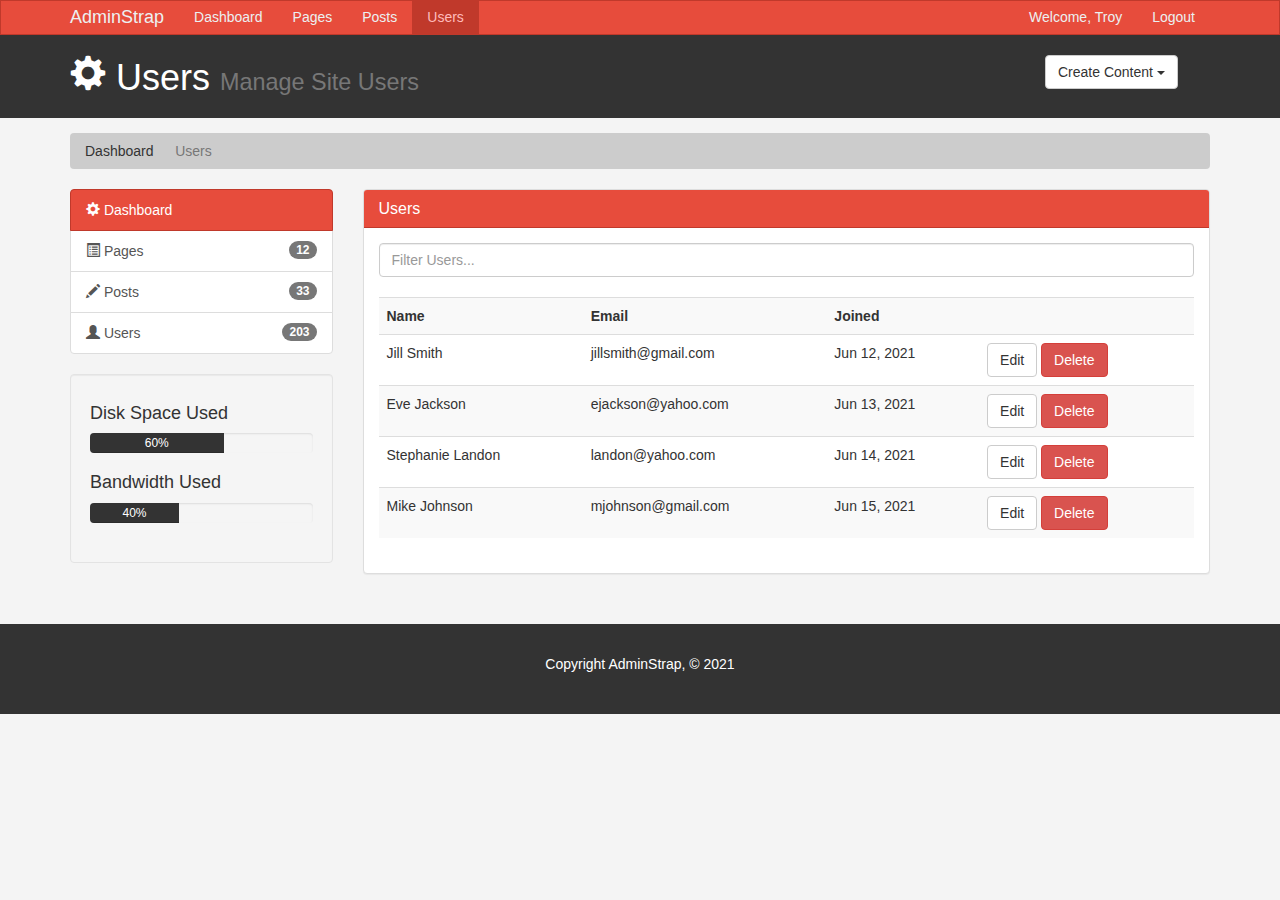
<file: users.html>
<!DOCTYPE html>
<html lang="en">
  <head>
    <meta charset="UTF-8" />
    <meta http-equiv="X-UA-Compatible" content="IE=edge" />
    <meta name="viewport" content="width=device-width, initial-scale=1.0" />
    <title>Admin Dashboard - Users</title>
    <!-- Bootstrap core CSS -->
    <link href="css/bootstrap.min.css" rel="stylesheet" />
    <link href="css/style.css" rel="stylesheet" />
    <script src="http://cdn.ckeditor.com/4.6.1/standard/ckeditor.js"></script>
  </head>
  <body>
    <nav class="navbar navbar-default">
      <div class="container">
        <div class="navbar-header">
          <button
            type="button"
            class="navbar-toggle collapsed"
            data-toggle="collapse"
            data-target="#navbar"
            aria-expanded="false"
            aria-controls="navbar"
          >
            <span class="sr-only">Toggle navigation</span>
            <span class="icon-bar"></span>
            <span class="icon-bar"></span>
            <span class="icon-bar"></span>
          </button>
          <a href="#" class="navbar-brand">AdminStrap</a>
        </div>
        <div id="navbar" class="collapse navbar-collapse">
          <ul class="nav navbar-nav">
            <li><a href="index.html">Dashboard</a></li>
            <li><a href="pages.html">Pages</a></li>
            <li><a href="posts.html">Posts</a></li>
            <li class="active"><a href="users.html">Users</a></li>
          </ul>
          <ul class="nav navbar-nav navbar-right">
            <li><a href="index.html">Welcome, Troy</a></li>
            <li><a href="login.html">Logout</a></li>
          </ul>
        </div>
      </div>
    </nav>

    <!-- header -->
    <header id="header">
      <div class="container">
        <div class="row">
          <div class="col-md-10">
            <h1>
              <span class="glyphicon glyphicon-cog" aria-hidden="true"></span>
              Users <small>Manage Site Users</small>
            </h1>
          </div>
          <div class="col-md-2">
            <div class="dropdown create">
              <button
                class="btn btn-default dropdown-toggle:button"
                id="dropdownMenu1"
                data-toggle="dropdown"
              >
                Create Content
                <span class="caret"></span>
              </button>
              <ul class="dropdown-menu" aria-labelledby="dropdownMenu1">
                <li>
                  <a type="button" data-toggle="modal" data-target="#addPage"
                    >Add Page</a
                  >
                </li>
                <li><a href="#">Add Post</a></li>
                <li><a href="#">Add User</a></li>
              </ul>
            </div>
          </div>
        </div>
      </div>
    </header>

    <!-- breadcrumb -->
    <section id="breadcrumb">
      <div class="container">
        <ol class="breadcrumb">
          <li><a href="index.html">Dashboard</a></li>
          <li class="active">Users</li>
        </ol>
      </div>
    </section>

    <!-- main -->
    <section id="main">
      <div class="container">
        <div class="row">
          <div class="col-md-3">
            <div class="list-group">
              <a href="index.html" class="list-group-item active main-color-bg">
                <span class="glyphicon glyphicon-cog" aria-hidden="true"></span>
                Dashboard
              </a>
              <a href="pages.html" class="list-group-item"
                ><span
                  class="glyphicon glyphicon-list-alt"
                  aria-hidden="true"
                ></span>
                Pages
                <span class="badge">12</span>
              </a>
              <a href="posts.html" class="list-group-item"
                ><span
                  class="glyphicon glyphicon-pencil"
                  aria-hidden="true"
                ></span>
                Posts
                <span class="badge">33</span>
              </a>
              <a href="users.html" class="list-group-item"
                ><span
                  class="glyphicon glyphicon-user"
                  aria-hidden="true"
                ></span>
                Users
                <span class="badge">203</span>
              </a>
            </div>

            <div class="well">
              <h4>Disk Space Used</h4>
              <div class="progress">
                <div
                  class="progress-bar"
                  role="progressbar"
                  aria-valuenow="60"
                  aria-valuemin="0"
                  aria-valuemax="100"
                  style="width: 60%"
                >
                  60%
                </div>
              </div>
              <h4>Bandwidth Used</h4>
              <div class="progress">
                <div
                  class="progress-bar"
                  role="progressbar"
                  aria-valuenow="40"
                  aria-valuemin="0"
                  aria-valuemax="100"
                  style="width: 40%"
                >
                  40%
                </div>
              </div>
            </div>
          </div>

          <!-- website overview -->
          <div class="col-md-9">
            <div class="panel panel-default">
              <div class="panel-heading main-color-bg">
                <h3 class="panel-title">Users</h3>
              </div>
              <div class="panel-body">
                <div class="row">
                  <div class="col-md-12">
                    <input
                      type="text"
                      class="form-control"
                      placeholder="Filter Users..."
                    />
                  </div>
                </div>

                <br />

                <!-- users table -->
                <table class="table table-striped table-hover">
                  <tr>
                    <th>Name</th>
                    <th>Email</th>
                    <th>Joined</th>
                    <th></th>
                  </tr>
                  <tr>
                    <td>Jill Smith</td>
                    <td>jillsmith@gmail.com</td>
                    <td>Jun 12, 2021</td>
                    <td>
                      <a class="btn btn-default" href="edit.html">Edit</a>
                      <a class="btn btn-danger" href="#">Delete</a>
                    </td>
                  </tr>
                  <tr>
                    <td>Eve Jackson</td>
                    <td>ejackson@yahoo.com</td>
                    <td>Jun 13, 2021</td>
                    <td>
                      <a class="btn btn-default" href="edit.html">Edit</a>
                      <a class="btn btn-danger" href="#">Delete</a>
                    </td>
                  </tr>
                  <tr>
                    <td>Stephanie Landon</td>
                    <td>landon@yahoo.com</td>
                    <td>Jun 14, 2021</td>
                    <td>
                      <a class="btn btn-default" href="edit.html">Edit</a>
                      <a class="btn btn-danger" href="#">Delete</a>
                    </td>
                  </tr>
                  <tr>
                    <td>Mike Johnson</td>
                    <td>mjohnson@gmail.com</td>
                    <td>Jun 15, 2021</td>
                    <td>
                      <a class="btn btn-default" href="edit.html">Edit</a>
                      <a class="btn btn-danger" href="#">Delete</a>
                    </td>
                  </tr>
                </table>
              </div>
            </div>
          </div>
        </div>
      </div>
    </section>

    <!-- footer -->
    <footer id="footer">
      <p>Copyright AdminStrap, &copy; 2021</p>
    </footer>

    <!-- modals -->

    <!-- add page modal -->
    <div
      class="modal fade"
      id="addPage"
      taxindex="-1"
      role="dialog"
      aria-labelledby="myModalLabel"
    >
      <div class="modal-dialog" role="document">
        <div class="modal-content">
          <form>
            <div class="modal-header">
              <button
                class="close"
                type="button"
                data-dismiss="modal"
                aria-label="Close"
              >
                <span aria-hidden="true">&times;</span>
              </button>
              <h4 class="modal-title" id="myModalLabel">Add Page</h4>
            </div>
            <div class="modal-body">
              <div class="form-group">
                <label>Page Title</label>
                <input
                  type="text"
                  class="form-control"
                  placeholder="Page Title"
                />
              </div>
              <div class="form-group">
                <label>Page Body</label>
                <textarea
                  name="editor1"
                  class="form-control"
                  placeholder="Page Body"
                ></textarea>
              </div>
              <div class="checkbox">
                <label> <input type="checkbox" /> Published </label>
              </div>
              <div class="form-group">
                <label> Meta Tags </label>
                <input
                  type="text"
                  class="form-control"
                  placeholder="Add Some Tags..."
                />
              </div>
              <div class="form-group">
                <label> Meta Description </label>
                <input
                  type="text"
                  class="form-control"
                  placeholder="Add Meta Description..."
                />
              </div>
            </div>
            <div class="modal-footer">
              <button
                class="btn btn-default"
                type="button"
                data-dismiss="modal"
              >
                Close
              </button>
              <button class="btn btn-primary" type="submit">
                Save changes
              </button>
            </div>
          </form>
        </div>
      </div>
    </div>

    <!-- initialize the CK Editor plug-in -->
    <script>
      CKEDITOR.replace("editor1");
    </script>

    <!-- Bootstrap core JavaScript
       ================================================== -->
    <!-- Placed at the end of the document so the pages load faster -->

    <script src="https://ajax.googleapis.com/ajax/libs/jquery/1.12.4/jquery.min.js"></script>
    <script src="js/bootstrap.min.js"></script>
  </body>
</html>
</file>
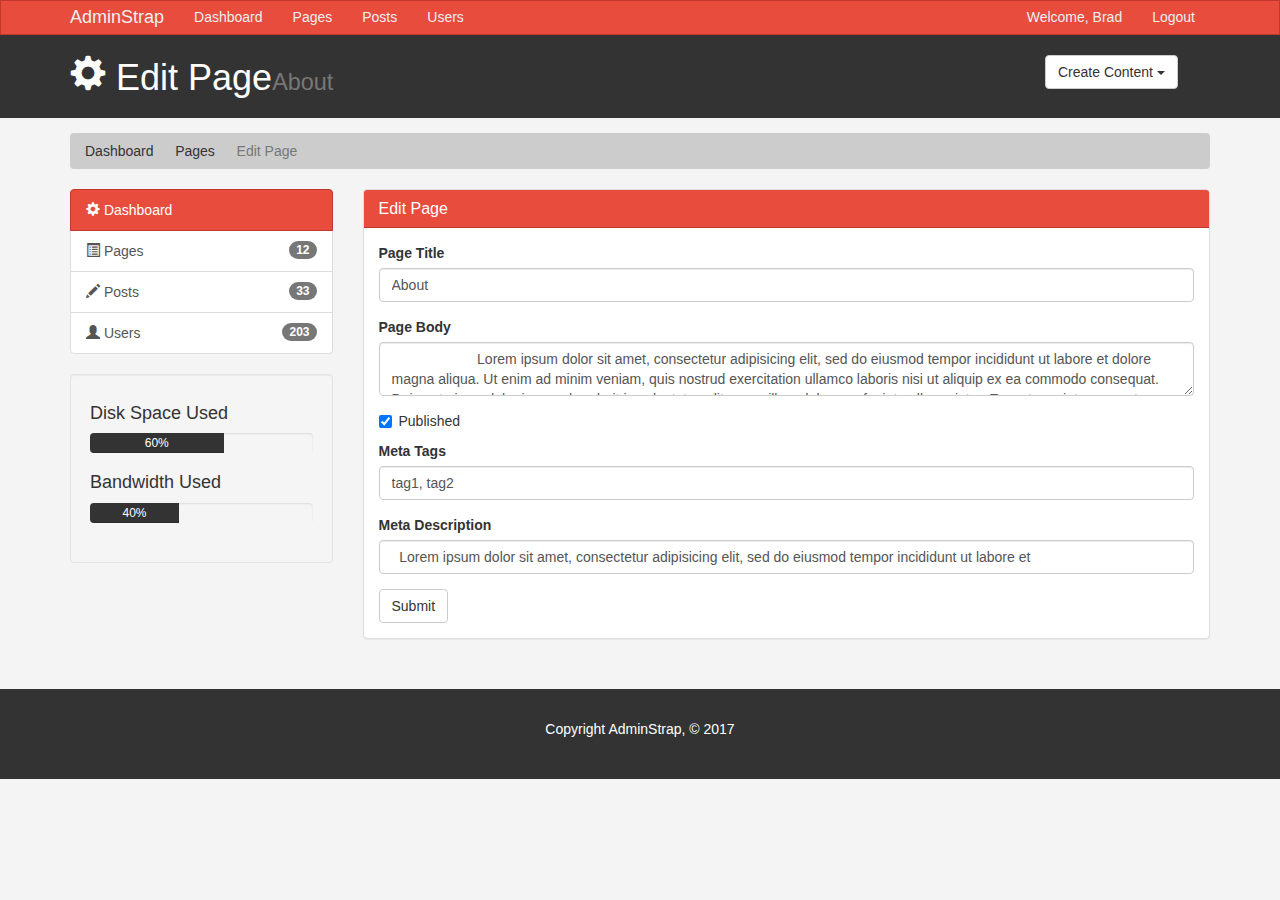
<file: finished/edit.html>
<!DOCTYPE html>
<html lang="en">
  <head>
    <meta charset="utf-8">
    <meta http-equiv="X-UA-Compatible" content="IE=edge">
    <meta name="viewport" content="width=device-width, initial-scale=1">
    <title>Admin Area | Edit Page</title>
    <!-- Bootstrap core CSS -->
    <link href="css/bootstrap.min.css" rel="stylesheet">
    <link href="css/style.css" rel="stylesheet">
    <script src="http://cdn.ckeditor.com/4.6.1/standard/ckeditor.js"></script>
  </head>
  <body>

    <nav class="navbar navbar-default">
      <div class="container">
        <div class="navbar-header">
          <button type="button" class="navbar-toggle collapsed" data-toggle="collapse" data-target="#navbar" aria-expanded="false" aria-controls="navbar">
            <span class="sr-only">Toggle navigation</span>
            <span class="icon-bar"></span>
            <span class="icon-bar"></span>
            <span class="icon-bar"></span>
          </button>
          <a class="navbar-brand" href="#">AdminStrap</a>
        </div>
        <div id="navbar" class="collapse navbar-collapse">
          <ul class="nav navbar-nav">
            <li><a href="index.html">Dashboard</a></li>
            <li><a href="pages.html">Pages</a></li>
            <li><a href="posts.html">Posts</a></li>
            <li><a href="users.html">Users</a></li>
          </ul>
          <ul class="nav navbar-nav navbar-right">
            <li><a href="#">Welcome, Brad</a></li>
            <li><a href="login.html">Logout</a></li>
          </ul>
        </div><!--/.nav-collapse -->
      </div>
    </nav>

    <header id="header">
      <div class="container">
        <div class="row">
          <div class="col-md-10">
            <h1><span class="glyphicon glyphicon-cog" aria-hidden="true"></span> Edit Page<small>About</small></h1>
          </div>
          <div class="col-md-2">
            <div class="dropdown create">
              <button class="btn btn-default dropdown-toggle" type="button" id="dropdownMenu1" data-toggle="dropdown" aria-haspopup="true" aria-expanded="true">
                Create Content
                <span class="caret"></span>
              </button>
              <ul class="dropdown-menu" aria-labelledby="dropdownMenu1">
                <li><a type="button" data-toggle="modal" data-target="#addPage">Add Page</a></li>
                <li><a href="#">Add Post</a></li>
                <li><a href="#">Add User</a></li>
              </ul>
            </div>
          </div>
        </div>
      </div>
    </header>

    <section id="breadcrumb">
      <div class="container">
        <ol class="breadcrumb">
          <li><a href="index.html">Dashboard</a></li>
          <li><a href="pages.html">Pages</a></li>
          <li class="active">Edit Page</li>
        </ol>
      </div>
    </section>

    <section id="main">
      <div class="container">
        <div class="row">
          <div class="col-md-3">
            <div class="list-group">
              <a href="index.html" class="list-group-item active main-color-bg">
                <span class="glyphicon glyphicon-cog" aria-hidden="true"></span> Dashboard
              </a>
              <a href="pages.html" class="list-group-item"><span class="glyphicon glyphicon-list-alt" aria-hidden="true"></span> Pages <span class="badge">12</span></a>
              <a href="posts.html" class="list-group-item"><span class="glyphicon glyphicon-pencil" aria-hidden="true"></span> Posts <span class="badge">33</span></a>
              <a href="users.html" class="list-group-item"><span class="glyphicon glyphicon-user" aria-hidden="true"></span> Users <span class="badge">203</span></a>
            </div>

            <div class="well">
              <h4>Disk Space Used</h4>
              <div class="progress">
                  <div class="progress-bar" role="progressbar" aria-valuenow="60" aria-valuemin="0" aria-valuemax="100" style="width: 60%;">
                      60%
              </div>
            </div>
            <h4>Bandwidth Used </h4>
            <div class="progress">
                <div class="progress-bar" role="progressbar" aria-valuenow="40" aria-valuemin="0" aria-valuemax="100" style="width: 40%;">
                    40%
            </div>
          </div>
            </div>
          </div>
          <div class="col-md-9">
            <!-- Website Overview -->
            <div class="panel panel-default">
              <div class="panel-heading main-color-bg">
                <h3 class="panel-title">Edit Page</h3>
              </div>
              <div class="panel-body">
                <form>
                  <div class="form-group">
                    <label>Page Title</label>
                    <input type="text" class="form-control" placeholder="Page Title" value="About">
                  </div>
                  <div class="form-group">
                    <label>Page Body</label>
                    <textarea name="editor1" class="form-control" placeholder="Page Body">
                      Lorem ipsum dolor sit amet, consectetur adipisicing elit, sed do eiusmod tempor incididunt ut labore et dolore magna aliqua. Ut enim ad minim veniam, quis nostrud exercitation ullamco laboris nisi ut aliquip ex ea commodo consequat. Duis aute irure dolor in reprehenderit in voluptate velit esse cillum dolore eu fugiat nulla pariatur. Excepteur sint occaecat cupidatat non proident, sunt in culpa qui officia deserunt mollit anim id est laborum.
                    </textarea>
                  </div>
                  <div class="checkbox">
                    <label>
                      <input type="checkbox" checked> Published
                    </label>
                  </div>
                  <div class="form-group">
                    <label>Meta Tags</label>
                    <input type="text" class="form-control" placeholder="Add Some Tags..." value="tag1, tag2">
                  </div>
                  <div class="form-group">
                    <label>Meta Description</label>
                    <input type="text" class="form-control" placeholder="Add Meta Description..." value="  Lorem ipsum dolor sit amet, consectetur adipisicing elit, sed do eiusmod tempor incididunt ut labore et ">
                  </div>
                  <input type="submit" class="btn btn-default" value="Submit">
                </form>
              </div>
              </div>

          </div>
        </div>
      </div>
    </section>

    <footer id="footer">
      <p>Copyright AdminStrap, &copy; 2017</p>
    </footer>

    <!-- Modals -->

    <!-- Add Page -->
    <div class="modal fade" id="addPage" tabindex="-1" role="dialog" aria-labelledby="myModalLabel">
  <div class="modal-dialog" role="document">
    <div class="modal-content">
      <form>
      <div class="modal-header">
        <button type="button" class="close" data-dismiss="modal" aria-label="Close"><span aria-hidden="true">&times;</span></button>
        <h4 class="modal-title" id="myModalLabel">Add Page</h4>
      </div>
      <div class="modal-body">
        <div class="form-group">
          <label>Page Title</label>
          <input type="text" class="form-control" placeholder="Page Title">
        </div>
        <div class="form-group">
          <label>Page Body</label>
          <textarea name="editor1" class="form-control" placeholder="Page Body"></textarea>
        </div>
        <div class="checkbox">
          <label>
            <input type="checkbox"> Published
          </label>
        </div>
        <div class="form-group">
          <label>Meta Tags</label>
          <input type="text" class="form-control" placeholder="Add Some Tags...">
        </div>
        <div class="form-group">
          <label>Meta Description</label>
          <input type="text" class="form-control" placeholder="Add Meta Description...">
        </div>
      </div>
      <div class="modal-footer">
        <button type="button" class="btn btn-default" data-dismiss="modal">Close</button>
        <button type="submit" class="btn btn-primary">Save changes</button>
      </div>
    </form>
    </div>
  </div>
</div>

  <script>
     CKEDITOR.replace( 'editor1' );
 </script>

    <!-- Bootstrap core JavaScript
    ================================================== -->
    <!-- Placed at the end of the document so the pages load faster -->
    <script src="https://ajax.googleapis.com/ajax/libs/jquery/1.12.4/jquery.min.js"></script>
    <script src="js/bootstrap.min.js"></script>
  </body>
</html>
</file>
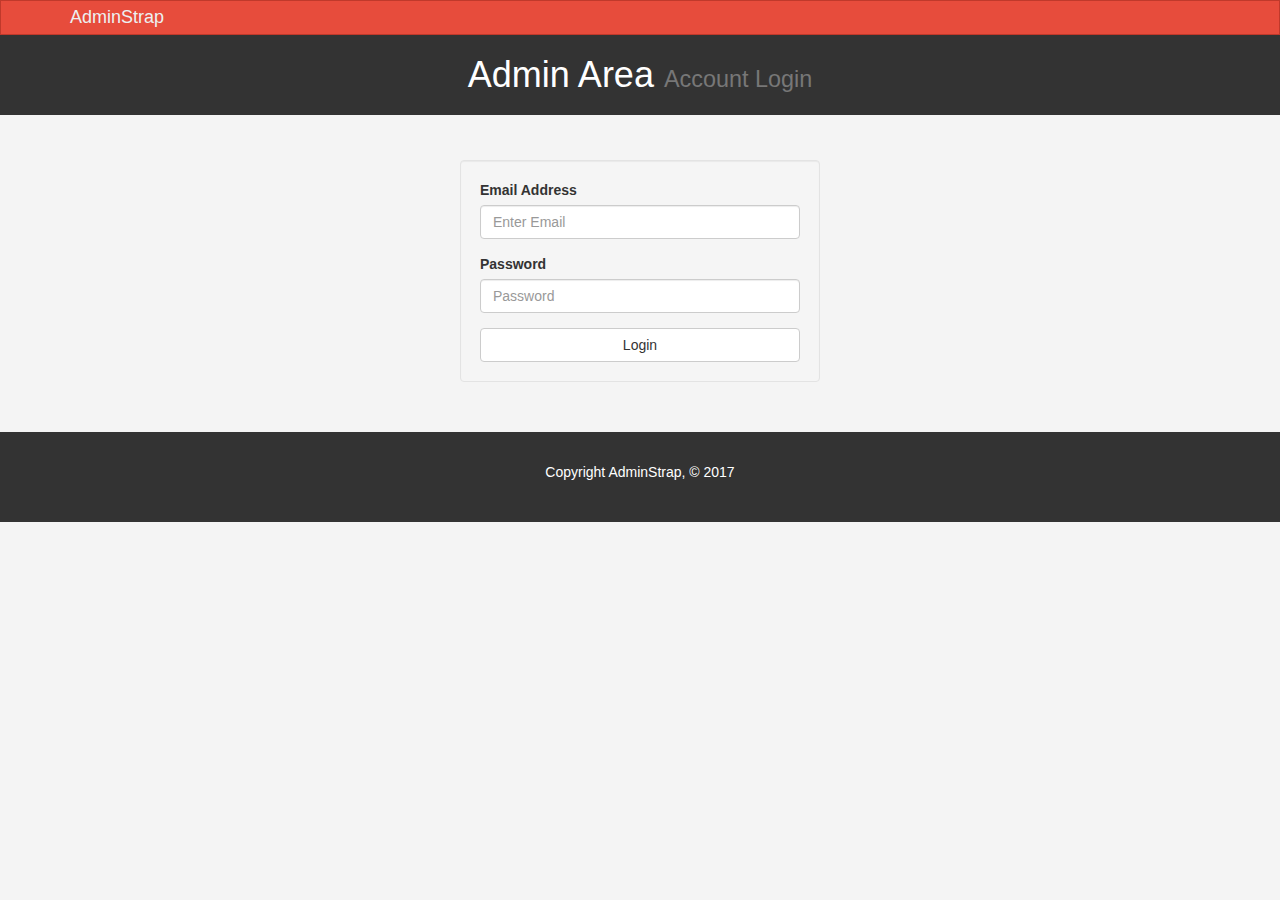
<file: finished/login.html>
<!DOCTYPE html>
<html lang="en">
  <head>
    <meta charset="utf-8">
    <meta http-equiv="X-UA-Compatible" content="IE=edge">
    <meta name="viewport" content="width=device-width, initial-scale=1">
    <title>Admin Area | Account Login</title>
    <!-- Bootstrap core CSS -->
    <link href="css/bootstrap.min.css" rel="stylesheet">
    <link href="css/style.css" rel="stylesheet">
    <script src="http://cdn.ckeditor.com/4.6.1/standard/ckeditor.js"></script>
  </head>
  <body>

    <nav class="navbar navbar-default">
      <div class="container">
        <div class="navbar-header">
          <button type="button" class="navbar-toggle collapsed" data-toggle="collapse" data-target="#navbar" aria-expanded="false" aria-controls="navbar">
            <span class="sr-only">Toggle navigation</span>
            <span class="icon-bar"></span>
            <span class="icon-bar"></span>
            <span class="icon-bar"></span>
          </button>
          <a class="navbar-brand" href="#">AdminStrap</a>
        </div>
        <div id="navbar" class="collapse navbar-collapse">

        </div><!--/.nav-collapse -->
      </div>
    </nav>

    <header id="header">
      <div class="container">
        <div class="row">
          <div class="col-md-12">
            <h1 class="text-center"> Admin Area <small>Account Login</small></h1>
          </div>
        </div>
      </div>
    </header>

    <section id="main">
      <div class="container">
        <div class="row">
          <div class="col-md-4 col-md-offset-4">
            <form id="login" action="index.html" class="well">
                  <div class="form-group">
                    <label>Email Address</label>
                    <input type="text" class="form-control" placeholder="Enter Email">
                  </div>
                  <div class="form-group">
                    <label>Password</label>
                    <input type="password" class="form-control" placeholder="Password">
                  </div>
                  <button type="submit" class="btn btn-default btn-block">Login</button>
              </form>
          </div>
        </div>
      </div>
    </section>

    <footer id="footer">
      <p>Copyright AdminStrap, &copy; 2017</p>
    </footer>

  <script>
     CKEDITOR.replace( 'editor1' );
 </script>

    <!-- Bootstrap core JavaScript
    ================================================== -->
    <!-- Placed at the end of the document so the pages load faster -->
    <script src="https://ajax.googleapis.com/ajax/libs/jquery/1.12.4/jquery.min.js"></script>
    <script src="js/bootstrap.min.js"></script>
  </body>
</html>
</file>
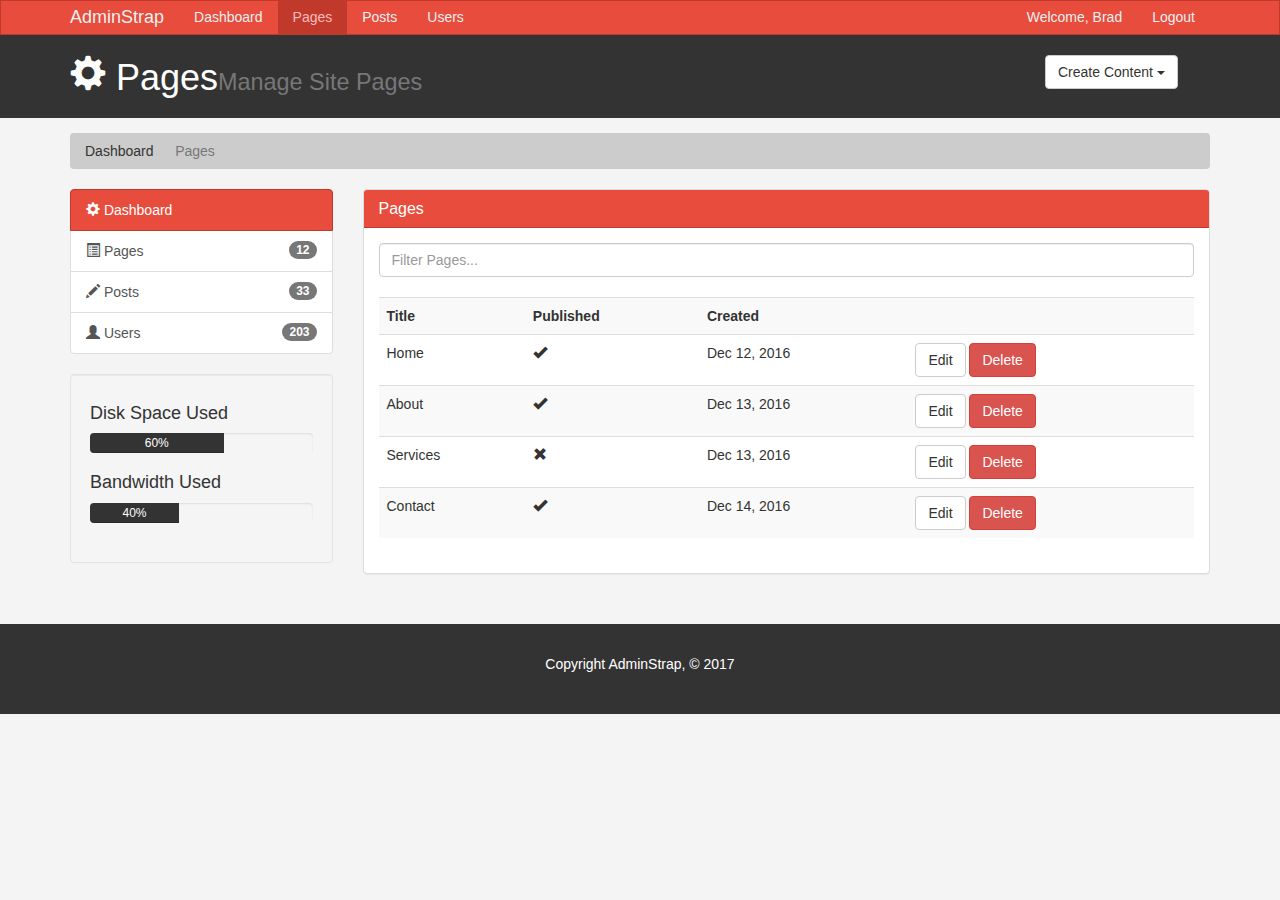
<file: finished/pages.html>
<!DOCTYPE html>
<html lang="en">
  <head>
    <meta charset="utf-8">
    <meta http-equiv="X-UA-Compatible" content="IE=edge">
    <meta name="viewport" content="width=device-width, initial-scale=1">
    <title>Admin Area | Pages</title>
    <!-- Bootstrap core CSS -->
    <link href="css/bootstrap.min.css" rel="stylesheet">
    <link href="css/style.css" rel="stylesheet">
    <script src="http://cdn.ckeditor.com/4.6.1/standard/ckeditor.js"></script>
  </head>
  <body>

    <nav class="navbar navbar-default">
      <div class="container">
        <div class="navbar-header">
          <button type="button" class="navbar-toggle collapsed" data-toggle="collapse" data-target="#navbar" aria-expanded="false" aria-controls="navbar">
            <span class="sr-only">Toggle navigation</span>
            <span class="icon-bar"></span>
            <span class="icon-bar"></span>
            <span class="icon-bar"></span>
          </button>
          <a class="navbar-brand" href="#">AdminStrap</a>
        </div>
        <div id="navbar" class="collapse navbar-collapse">
          <ul class="nav navbar-nav">
            <li><a href="index.html">Dashboard</a></li>
            <li class="active"><a href="pages.html">Pages</a></li>
            <li><a href="posts.html">Posts</a></li>
            <li><a href="users.html">Users</a></li>
          </ul>
          <ul class="nav navbar-nav navbar-right">
            <li><a href="#">Welcome, Brad</a></li>
            <li><a href="login.html">Logout</a></li>
          </ul>
        </div><!--/.nav-collapse -->
      </div>
    </nav>

    <header id="header">
      <div class="container">
        <div class="row">
          <div class="col-md-10">
            <h1><span class="glyphicon glyphicon-cog" aria-hidden="true"></span> Pages<small>Manage Site Pages</small></h1>
          </div>
          <div class="col-md-2">
            <div class="dropdown create">
              <button class="btn btn-default dropdown-toggle" type="button" id="dropdownMenu1" data-toggle="dropdown" aria-haspopup="true" aria-expanded="true">
                Create Content
                <span class="caret"></span>
              </button>
              <ul class="dropdown-menu" aria-labelledby="dropdownMenu1">
                <li><a type="button" data-toggle="modal" data-target="#addPage">Add Page</a></li>
                <li><a href="#">Add Post</a></li>
                <li><a href="#">Add User</a></li>
              </ul>
            </div>
          </div>
        </div>
      </div>
    </header>

    <section id="breadcrumb">
      <div class="container">
        <ol class="breadcrumb">
          <li><a href="index.html">Dashboard</a></li>
          <li class="active">Pages</li>
        </ol>
      </div>
    </section>

    <section id="main">
      <div class="container">
        <div class="row">
          <div class="col-md-3">
            <div class="list-group">
              <a href="index.html" class="list-group-item active main-color-bg">
                <span class="glyphicon glyphicon-cog" aria-hidden="true"></span> Dashboard
              </a>
              <a href="pages.html" class="list-group-item"><span class="glyphicon glyphicon-list-alt" aria-hidden="true"></span> Pages <span class="badge">12</span></a>
              <a href="posts.html" class="list-group-item"><span class="glyphicon glyphicon-pencil" aria-hidden="true"></span> Posts <span class="badge">33</span></a>
              <a href="users.html" class="list-group-item"><span class="glyphicon glyphicon-user" aria-hidden="true"></span> Users <span class="badge">203</span></a>
            </div>

            <div class="well">
              <h4>Disk Space Used</h4>
              <div class="progress">
                  <div class="progress-bar" role="progressbar" aria-valuenow="60" aria-valuemin="0" aria-valuemax="100" style="width: 60%;">
                      60%
              </div>
            </div>
            <h4>Bandwidth Used </h4>
            <div class="progress">
                <div class="progress-bar" role="progressbar" aria-valuenow="40" aria-valuemin="0" aria-valuemax="100" style="width: 40%;">
                    40%
            </div>
          </div>
            </div>
          </div>
          <div class="col-md-9">
            <!-- Website Overview -->
            <div class="panel panel-default">
              <div class="panel-heading main-color-bg">
                <h3 class="panel-title">Pages</h3>
              </div>
              <div class="panel-body">
                <div class="row">
                      <div class="col-md-12">
                          <input class="form-control" type="text" placeholder="Filter Pages...">
                      </div>
                </div>
                <br>
                <table class="table table-striped table-hover">
                      <tr>
                        <th>Title</th>
                        <th>Published</th>
                        <th>Created</th>
                        <th></th>
                      </tr>
                      <tr>
                        <td>Home</td>
                        <td><span class="glyphicon glyphicon-ok" aria-hidden="true"></span></td>
                        <td>Dec 12, 2016</td>
                        <td><a class="btn btn-default" href="edit.html">Edit</a> <a class="btn btn-danger" href="#">Delete</a></td>
                      </tr>
                      <tr>
                        <td>About</td>
                        <td><span class="glyphicon glyphicon-ok" aria-hidden="true"></span></td>
                        <td>Dec 13, 2016</td>
                        <td><a class="btn btn-default" href="edit.html">Edit</a> <a class="btn btn-danger" href="#">Delete</a></td>
                      </tr>
                      <tr>
                        <td>Services</td>
                        <td><span class="glyphicon glyphicon-remove" aria-hidden="true"></span></td>
                        <td>Dec 13, 2016</td>
                        <td><a class="btn btn-default" href="edit.html">Edit</a> <a class="btn btn-danger" href="#">Delete</a></td>
                      </tr>
                      <tr>
                        <td>Contact</td>
                        <td><span class="glyphicon glyphicon-ok" aria-hidden="true"></span></td>
                        <td>Dec 14, 2016</td>
                        <td><a class="btn btn-default" href="edit.html">Edit</a> <a class="btn btn-danger" href="#">Delete</a></td>
                      </tr>
                    </table>
              </div>
              </div>

          </div>
        </div>
      </div>
    </section>

    <footer id="footer">
      <p>Copyright AdminStrap, &copy; 2017</p>
    </footer>

    <!-- Modals -->

    <!-- Add Page -->
    <div class="modal fade" id="addPage" tabindex="-1" role="dialog" aria-labelledby="myModalLabel">
  <div class="modal-dialog" role="document">
    <div class="modal-content">
      <form>
      <div class="modal-header">
        <button type="button" class="close" data-dismiss="modal" aria-label="Close"><span aria-hidden="true">&times;</span></button>
        <h4 class="modal-title" id="myModalLabel">Add Page</h4>
      </div>
      <div class="modal-body">
        <div class="form-group">
          <label>Page Title</label>
          <input type="text" class="form-control" placeholder="Page Title">
        </div>
        <div class="form-group">
          <label>Page Body</label>
          <textarea name="editor1" class="form-control" placeholder="Page Body"></textarea>
        </div>
        <div class="checkbox">
          <label>
            <input type="checkbox"> Published
          </label>
        </div>
        <div class="form-group">
          <label>Meta Tags</label>
          <input type="text" class="form-control" placeholder="Add Some Tags...">
        </div>
        <div class="form-group">
          <label>Meta Description</label>
          <input type="text" class="form-control" placeholder="Add Meta Description...">
        </div>
      </div>
      <div class="modal-footer">
        <button type="button" class="btn btn-default" data-dismiss="modal">Close</button>
        <button type="submit" class="btn btn-primary">Save changes</button>
      </div>
    </form>
    </div>
  </div>
</div>

  <script>
     CKEDITOR.replace( 'editor1' );
 </script>

    <!-- Bootstrap core JavaScript
    ================================================== -->
    <!-- Placed at the end of the document so the pages load faster -->
    <script src="https://ajax.googleapis.com/ajax/libs/jquery/1.12.4/jquery.min.js"></script>
    <script src="js/bootstrap.min.js"></script>
  </body>
</html>
</file>
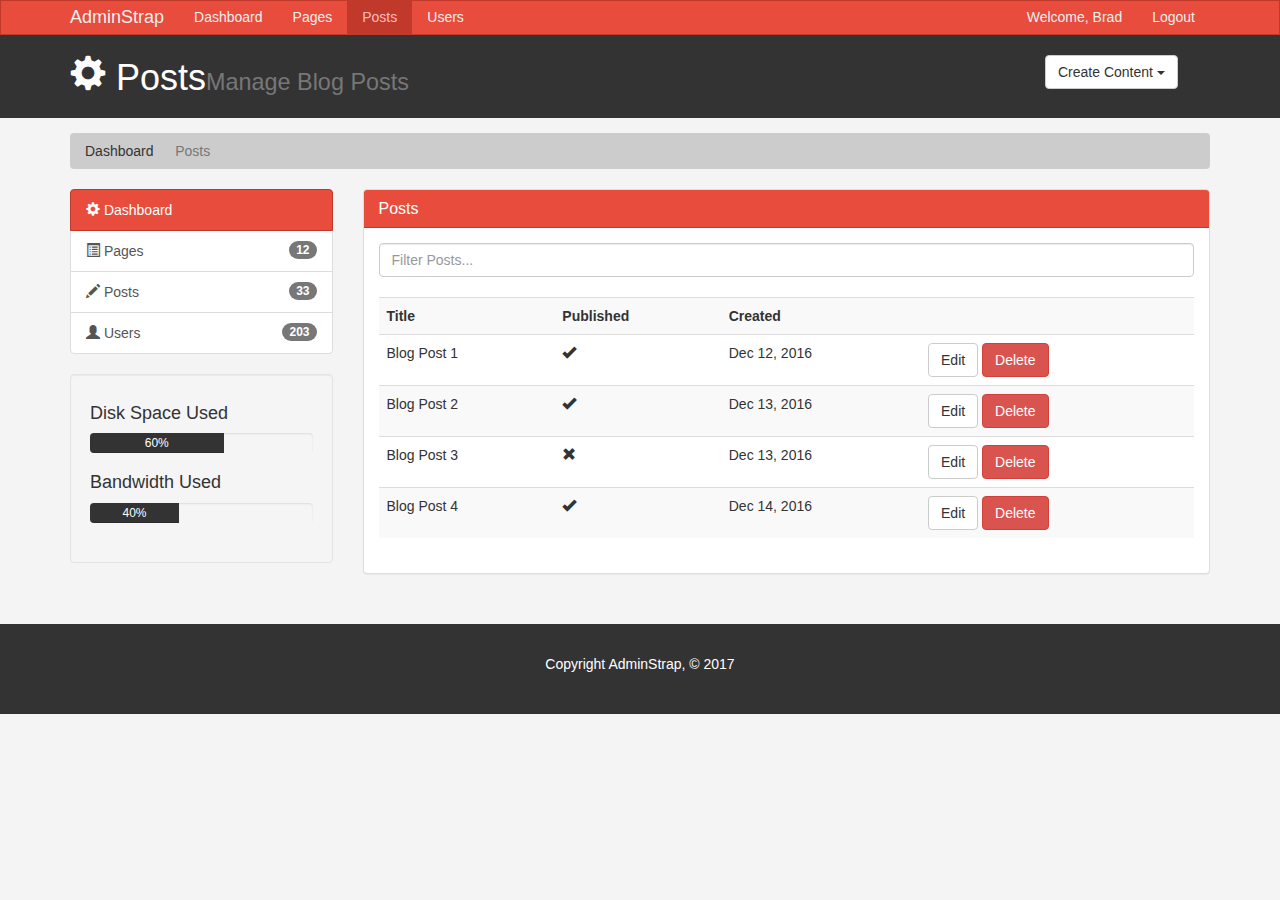
<file: finished/posts.html>
<!DOCTYPE html>
<html lang="en">
  <head>
    <meta charset="utf-8">
    <meta http-equiv="X-UA-Compatible" content="IE=edge">
    <meta name="viewport" content="width=device-width, initial-scale=1">
    <title>Admin Area | Posts</title>
    <!-- Bootstrap core CSS -->
    <link href="css/bootstrap.min.css" rel="stylesheet">
    <link href="css/style.css" rel="stylesheet">
    <script src="http://cdn.ckeditor.com/4.6.1/standard/ckeditor.js"></script>
  </head>
  <body>

    <nav class="navbar navbar-default">
      <div class="container">
        <div class="navbar-header">
          <button type="button" class="navbar-toggle collapsed" data-toggle="collapse" data-target="#navbar" aria-expanded="false" aria-controls="navbar">
            <span class="sr-only">Toggle navigation</span>
            <span class="icon-bar"></span>
            <span class="icon-bar"></span>
            <span class="icon-bar"></span>
          </button>
          <a class="navbar-brand" href="#">AdminStrap</a>
        </div>
        <div id="navbar" class="collapse navbar-collapse">
          <ul class="nav navbar-nav">
            <li><a href="index.html">Dashboard</a></li>
            <li><a href="pages.html">Pages</a></li>
            <li class="active"><a href="posts.html">Posts</a></li>
            <li><a href="users.html">Users</a></li>
          </ul>
          <ul class="nav navbar-nav navbar-right">
            <li><a href="#">Welcome, Brad</a></li>
            <li><a href="login.html">Logout</a></li>
          </ul>
        </div><!--/.nav-collapse -->
      </div>
    </nav>

    <header id="header">
      <div class="container">
        <div class="row">
          <div class="col-md-10">
            <h1><span class="glyphicon glyphicon-cog" aria-hidden="true"></span> Posts<small>Manage Blog Posts</small></h1>
          </div>
          <div class="col-md-2">
            <div class="dropdown create">
              <button class="btn btn-default dropdown-toggle" type="button" id="dropdownMenu1" data-toggle="dropdown" aria-haspopup="true" aria-expanded="true">
                Create Content
                <span class="caret"></span>
              </button>
              <ul class="dropdown-menu" aria-labelledby="dropdownMenu1">
                <li><a type="button" data-toggle="modal" data-target="#addPage">Add Page</a></li>
                <li><a href="#">Add Post</a></li>
                <li><a href="#">Add User</a></li>
              </ul>
            </div>
          </div>
        </div>
      </div>
    </header>

    <section id="breadcrumb">
      <div class="container">
        <ol class="breadcrumb">
          <li><a href="index.html">Dashboard</a></li>
          <li class="active">Posts</li>
        </ol>
      </div>
    </section>

    <section id="main">
      <div class="container">
        <div class="row">
          <div class="col-md-3">
            <div class="list-group">
              <a href="index.html" class="list-group-item active main-color-bg">
                <span class="glyphicon glyphicon-cog" aria-hidden="true"></span> Dashboard
              </a>
              <a href="pages.html" class="list-group-item"><span class="glyphicon glyphicon-list-alt" aria-hidden="true"></span> Pages <span class="badge">12</span></a>
              <a href="posts.html" class="list-group-item"><span class="glyphicon glyphicon-pencil" aria-hidden="true"></span> Posts <span class="badge">33</span></a>
              <a href="users.html" class="list-group-item"><span class="glyphicon glyphicon-user" aria-hidden="true"></span> Users <span class="badge">203</span></a>
            </div>

            <div class="well">
              <h4>Disk Space Used</h4>
              <div class="progress">
                  <div class="progress-bar" role="progressbar" aria-valuenow="60" aria-valuemin="0" aria-valuemax="100" style="width: 60%;">
                      60%
              </div>
            </div>
            <h4>Bandwidth Used </h4>
            <div class="progress">
                <div class="progress-bar" role="progressbar" aria-valuenow="40" aria-valuemin="0" aria-valuemax="100" style="width: 40%;">
                    40%
            </div>
          </div>
            </div>
          </div>
          <div class="col-md-9">
            <!-- Website Overview -->
            <div class="panel panel-default">
              <div class="panel-heading main-color-bg">
                <h3 class="panel-title">Posts</h3>
              </div>
              <div class="panel-body">
                <div class="row">
                      <div class="col-md-12">
                          <input class="form-control" type="text" placeholder="Filter Posts...">
                      </div>
                </div>
                <br>
                <table class="table table-striped table-hover">
                      <tr>
                        <th>Title</th>
                        <th>Published</th>
                        <th>Created</th>
                        <th></th>
                      </tr>
                      <tr>
                        <td>Blog Post 1</td>
                        <td><span class="glyphicon glyphicon-ok" aria-hidden="true"></span></td>
                        <td>Dec 12, 2016</td>
                        <td><a class="btn btn-default" href="edit.html">Edit</a> <a class="btn btn-danger" href="#">Delete</a></td>
                      </tr>
                      <tr>
                        <td>Blog Post 2</td>
                        <td><span class="glyphicon glyphicon-ok" aria-hidden="true"></span></td>
                        <td>Dec 13, 2016</td>
                        <td><a class="btn btn-default" href="edit.html">Edit</a> <a class="btn btn-danger" href="#">Delete</a></td>
                      </tr>
                      <tr>
                        <td>Blog Post 3</td>
                        <td><span class="glyphicon glyphicon-remove" aria-hidden="true"></span></td>
                        <td>Dec 13, 2016</td>
                        <td><a class="btn btn-default" href="edit.html">Edit</a> <a class="btn btn-danger" href="#">Delete</a></td>
                      </tr>
                      <tr>
                        <td>Blog Post 4</td>
                        <td><span class="glyphicon glyphicon-ok" aria-hidden="true"></span></td>
                        <td>Dec 14, 2016</td>
                        <td><a class="btn btn-default" href="edit.html">Edit</a> <a class="btn btn-danger" href="#">Delete</a></td>
                      </tr>
                    </table>
              </div>
              </div>

          </div>
        </div>
      </div>
    </section>

    <footer id="footer">
      <p>Copyright AdminStrap, &copy; 2017</p>
    </footer>

    <!-- Modals -->

    <!-- Add Page -->
    <div class="modal fade" id="addPage" tabindex="-1" role="dialog" aria-labelledby="myModalLabel">
  <div class="modal-dialog" role="document">
    <div class="modal-content">
      <form>
      <div class="modal-header">
        <button type="button" class="close" data-dismiss="modal" aria-label="Close"><span aria-hidden="true">&times;</span></button>
        <h4 class="modal-title" id="myModalLabel">Add Page</h4>
      </div>
      <div class="modal-body">
        <div class="form-group">
          <label>Page Title</label>
          <input type="text" class="form-control" placeholder="Page Title">
        </div>
        <div class="form-group">
          <label>Page Body</label>
          <textarea name="editor1" class="form-control" placeholder="Page Body"></textarea>
        </div>
        <div class="checkbox">
          <label>
            <input type="checkbox"> Published
          </label>
        </div>
        <div class="form-group">
          <label>Meta Tags</label>
          <input type="text" class="form-control" placeholder="Add Some Tags...">
        </div>
        <div class="form-group">
          <label>Meta Description</label>
          <input type="text" class="form-control" placeholder="Add Meta Description...">
        </div>
      </div>
      <div class="modal-footer">
        <button type="button" class="btn btn-default" data-dismiss="modal">Close</button>
        <button type="submit" class="btn btn-primary">Save changes</button>
      </div>
    </form>
    </div>
  </div>
</div>

  <script>
     CKEDITOR.replace( 'editor1' );
 </script>

    <!-- Bootstrap core JavaScript
    ================================================== -->
    <!-- Placed at the end of the document so the pages load faster -->
    <script src="https://ajax.googleapis.com/ajax/libs/jquery/1.12.4/jquery.min.js"></script>
    <script src="js/bootstrap.min.js"></script>
  </body>
</html>
</file>
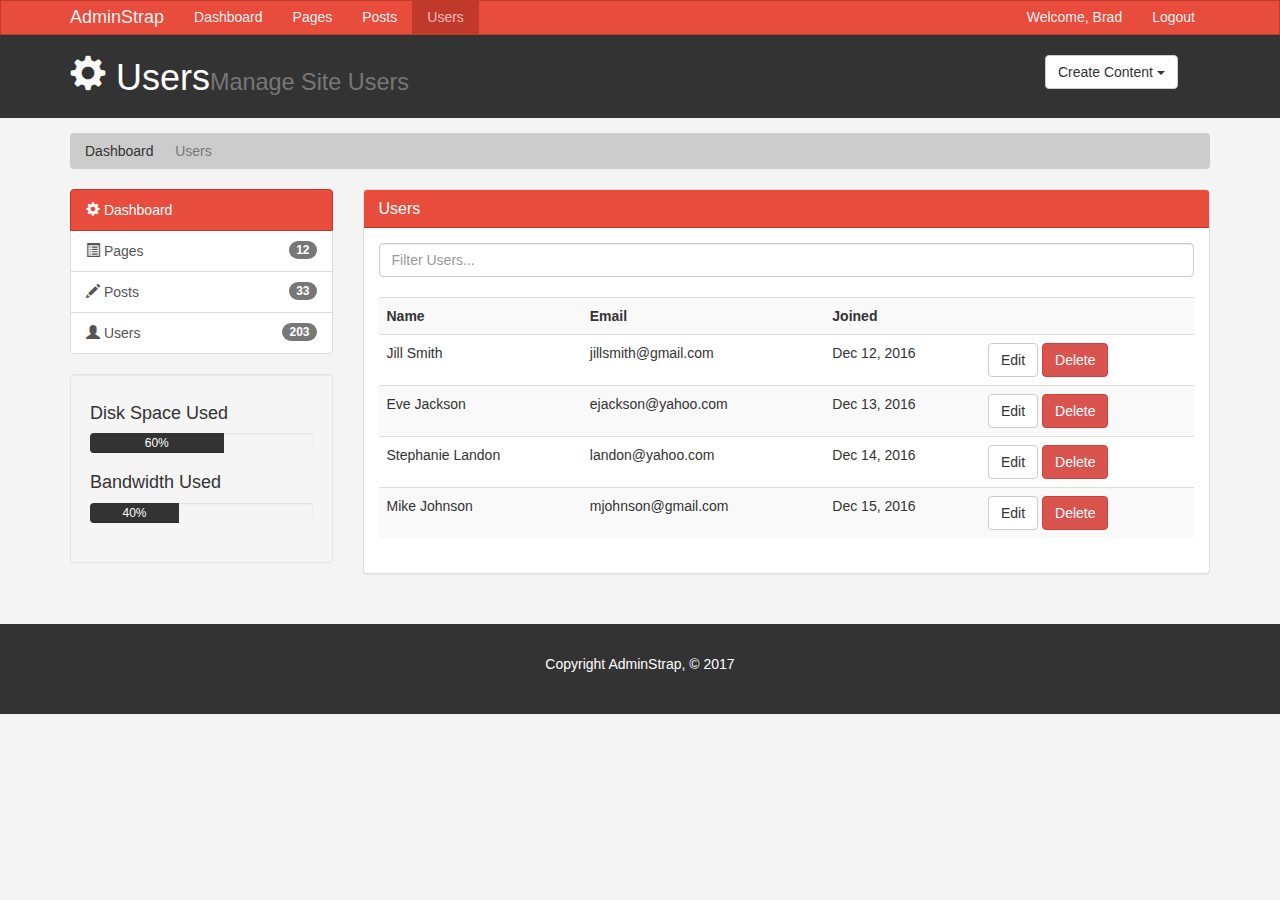
<file: finished/users.html>
<!DOCTYPE html>
<html lang="en">
  <head>
    <meta charset="utf-8">
    <meta http-equiv="X-UA-Compatible" content="IE=edge">
    <meta name="viewport" content="width=device-width, initial-scale=1">
    <title>Admin Area | Users</title>
    <!-- Bootstrap core CSS -->
    <link href="css/bootstrap.min.css" rel="stylesheet">
    <link href="css/style.css" rel="stylesheet">
    <script src="http://cdn.ckeditor.com/4.6.1/standard/ckeditor.js"></script>
  </head>
  <body>

    <nav class="navbar navbar-default">
      <div class="container">
        <div class="navbar-header">
          <button type="button" class="navbar-toggle collapsed" data-toggle="collapse" data-target="#navbar" aria-expanded="false" aria-controls="navbar">
            <span class="sr-only">Toggle navigation</span>
            <span class="icon-bar"></span>
            <span class="icon-bar"></span>
            <span class="icon-bar"></span>
          </button>
          <a class="navbar-brand" href="#">AdminStrap</a>
        </div>
        <div id="navbar" class="collapse navbar-collapse">
          <ul class="nav navbar-nav">
            <li><a href="index.html">Dashboard</a></li>
            <li><a href="pages.html">Pages</a></li>
            <li><a href="posts.html">Posts</a></li>
            <li class="active"><a href="users.html">Users</a></li>
          </ul>
          <ul class="nav navbar-nav navbar-right">
            <li><a href="#">Welcome, Brad</a></li>
            <li><a href="login.html">Logout</a></li>
          </ul>
        </div><!--/.nav-collapse -->
      </div>
    </nav>

    <header id="header">
      <div class="container">
        <div class="row">
          <div class="col-md-10">
            <h1><span class="glyphicon glyphicon-cog" aria-hidden="true"></span> Users<small>Manage Site Users</small></h1>
          </div>
          <div class="col-md-2">
            <div class="dropdown create">
              <button class="btn btn-default dropdown-toggle" type="button" id="dropdownMenu1" data-toggle="dropdown" aria-haspopup="true" aria-expanded="true">
                Create Content
                <span class="caret"></span>
              </button>
              <ul class="dropdown-menu" aria-labelledby="dropdownMenu1">
                <li><a type="button" data-toggle="modal" data-target="#addPage">Add Page</a></li>
                <li><a href="#">Add Post</a></li>
                <li><a href="#">Add User</a></li>
              </ul>
            </div>
          </div>
        </div>
      </div>
    </header>

    <section id="breadcrumb">
      <div class="container">
        <ol class="breadcrumb">
          <li><a href="index.html">Dashboard</a></li>
          <li class="active">Users</li>
        </ol>
      </div>
    </section>

    <section id="main">
      <div class="container">
        <div class="row">
          <div class="col-md-3">
            <div class="list-group">
              <a href="index.html" class="list-group-item active main-color-bg">
                <span class="glyphicon glyphicon-cog" aria-hidden="true"></span> Dashboard
              </a>
              <a href="pages.html" class="list-group-item"><span class="glyphicon glyphicon-list-alt" aria-hidden="true"></span> Pages <span class="badge">12</span></a>
              <a href="posts.html" class="list-group-item"><span class="glyphicon glyphicon-pencil" aria-hidden="true"></span> Posts <span class="badge">33</span></a>
              <a href="users.html" class="list-group-item"><span class="glyphicon glyphicon-user" aria-hidden="true"></span> Users <span class="badge">203</span></a>
            </div>

            <div class="well">
              <h4>Disk Space Used</h4>
              <div class="progress">
                  <div class="progress-bar" role="progressbar" aria-valuenow="60" aria-valuemin="0" aria-valuemax="100" style="width: 60%;">
                      60%
              </div>
            </div>
            <h4>Bandwidth Used </h4>
            <div class="progress">
                <div class="progress-bar" role="progressbar" aria-valuenow="40" aria-valuemin="0" aria-valuemax="100" style="width: 40%;">
                    40%
            </div>
          </div>
            </div>
          </div>
          <div class="col-md-9">
            <!-- Website Overview -->
            <div class="panel panel-default">
              <div class="panel-heading main-color-bg">
                <h3 class="panel-title">Users</h3>
              </div>
              <div class="panel-body">
                <div class="row">
                      <div class="col-md-12">
                          <input class="form-control" type="text" placeholder="Filter Users...">
                      </div>
                </div>
                <br>
                <table class="table table-striped table-hover">
                      <tr>
                        <th>Name</th>
                        <th>Email</th>
                        <th>Joined</th>
                        <th></th>
                      </tr>
                      <tr>
                        <td>Jill Smith</td>
                        <td>jillsmith@gmail.com</td>
                        <td>Dec 12, 2016</td>
                        <td><a class="btn btn-default" href="edit.html">Edit</a> <a class="btn btn-danger" href="#">Delete</a></td>
                      </tr>
                      <tr>
                        <td>Eve Jackson</td>
                        <td>ejackson@yahoo.com</td>
                        <td>Dec 13, 2016</td>
                        <td><a class="btn btn-default" href="edit.html">Edit</a> <a class="btn btn-danger" href="#">Delete</a></td>
                      </tr>
                      <tr>
                       <td>Stephanie Landon</td>
                        <td>landon@yahoo.com</td>
                        <td>Dec 14, 2016</td>
                        <td><a class="btn btn-default" href="edit.html">Edit</a> <a class="btn btn-danger" href="#">Delete</a></td>
                      </tr>
                      <tr>
                        <td>Mike Johnson</td>
                        <td>mjohnson@gmail.com</td>
                        <td>Dec 15, 2016</td>
                        <td><a class="btn btn-default" href="edit.html">Edit</a> <a class="btn btn-danger" href="#">Delete</a></td>
                      </tr>
                    </table>
              </div>
              </div>

          </div>
        </div>
      </div>
    </section>

    <footer id="footer">
      <p>Copyright AdminStrap, &copy; 2017</p>
    </footer>

    <!-- Modals -->

    <!-- Add Page -->
    <div class="modal fade" id="addPage" tabindex="-1" role="dialog" aria-labelledby="myModalLabel">
  <div class="modal-dialog" role="document">
    <div class="modal-content">
      <form>
      <div class="modal-header">
        <button type="button" class="close" data-dismiss="modal" aria-label="Close"><span aria-hidden="true">&times;</span></button>
        <h4 class="modal-title" id="myModalLabel">Add Page</h4>
      </div>
      <div class="modal-body">
        <div class="form-group">
          <label>Page Title</label>
          <input type="text" class="form-control" placeholder="Page Title">
        </div>
        <div class="form-group">
          <label>Page Body</label>
          <textarea name="editor1" class="form-control" placeholder="Page Body"></textarea>
        </div>
        <div class="checkbox">
          <label>
            <input type="checkbox"> Published
          </label>
        </div>
        <div class="form-group">
          <label>Meta Tags</label>
          <input type="text" class="form-control" placeholder="Add Some Tags...">
        </div>
        <div class="form-group">
          <label>Meta Description</label>
          <input type="text" class="form-control" placeholder="Add Meta Description...">
        </div>
      </div>
      <div class="modal-footer">
        <button type="button" class="btn btn-default" data-dismiss="modal">Close</button>
        <button type="submit" class="btn btn-primary">Save changes</button>
      </div>
    </form>
    </div>
  </div>
</div>

  <script>
     CKEDITOR.replace( 'editor1' );
 </script>

    <!-- Bootstrap core JavaScript
    ================================================== -->
    <!-- Placed at the end of the document so the pages load faster -->
    <script src="https://ajax.googleapis.com/ajax/libs/jquery/1.12.4/jquery.min.js"></script>
    <script src="js/bootstrap.min.js"></script>
  </body>
</html>
</file>
<file: css/style.css>
body {
  background: #f4f4f4;
}

/* Navbar */
.navbar {
  min-height: 33px !important;
  margin-bottom: 0;
  border-radius: 0;
}

.navbar-nav > li > a,
.navbar-brand {
  padding-top: 6px !important;
  padding-bottom: 0 !important;
  height: 33px;
}

.navbar-default {
  background-color: #e74c3c;
  border-color: #c0392b;
}
.navbar-default .navbar-brand {
  color: #ecf0f1;
}
.navbar-default .navbar-brand:hover,
.navbar-default .navbar-brand:focus {
  color: #ffbbbc;
}
.navbar-default .navbar-text {
  color: #ecf0f1;
}
.navbar-default .navbar-nav > li > a {
  color: #ecf0f1;
}
.navbar-default .navbar-nav > li > a:hover,
.navbar-default .navbar-nav > li > a:focus {
  color: #ffbbbc;
}
.navbar-default .navbar-nav > .active > a,
.navbar-default .navbar-nav > .active > a:hover,
.navbar-default .navbar-nav > .active > a:focus {
  color: #ffbbbc;
  background-color: #c0392b;
}
.navbar-default .navbar-nav > .open > a,
.navbar-default .navbar-nav > .open > a:hover,
.navbar-default .navbar-nav > .open > a:focus {
  color: #ffbbbc;
  background-color: #c0392b;
}
.navbar-default .navbar-toggle {
  border-color: #c0392b;
}
.navbar-default .navbar-toggle:hover,
.navbar-default .navbar-toggle:focus {
  background-color: #c0392b;
}
.navbar-default .navbar-toggle .icon-bar {
  background-color: #ecf0f1;
}
.navbar-default .navbar-collapse,
.navbar-default .navbar-form {
  border-color: #ecf0f1;
}
.navbar-default .navbar-link {
  color: #ecf0f1;
}
.navbar-default .navbar-link:hover {
  color: #ffbbbc;
}

/* custom */
.main-color-bg {
  background-color: #e74c3c !important;
  border-color: #c0392b !important;
  color: #ffffff !important;
}

/* header */
#header {
  background: #333333;
  color: #fff;
  padding-bottom: 10px;
  margin-bottom: 15px;
}

#header .create {
  padding-top: 20px;
}

/* breadcrumb */
.breadcrumb {
  background: #cccccc;
  color: #333333;
}

.breadcrumb a {
  color: #333333;
}

/* progress bar */
.progress-bar {
  background: #333333;
  color: #fff;
}

.dash-box {
  text-align: center;
}

#footer {
  background: #333;
  color: #fff;
  text-align: center;
  padding: 30px;
  margin-top: 30px;
}

#login {
  margin-top: 30px;
}

/* media queries */
@media (max-width: 767px) {
  .navbar-default .navbar-nav .open .dropdown-menu > li > a {
    color: #ecf0f1;
  }
  .navbar-default .navbar-nav .open .dropdown-menu > li > a:hover,
  .navbar-default .navbar-nav .open .dropdown-menu > li > a:focus {
    color: #ffbbbc;
  }
  .navbar-default .navbar-nav .open .dropdown-menu > .active > a,
  .navbar-default .navbar-nav .open .dropdown-menu > .active > a:hover,
  .navbar-default .navbar-nav .open .dropdown-menu > .active > a:focus {
    color: #ffbbbc;
    background-color: #c0392b;
  }
}
</file>
<file: finished/css/style.css>
body{
  background:#f4f4f4;
}

/* Navbar */
.navbar{
  min-height: 33px !important;
  margin-bottom:0;
  border-radius:0;
}

.navbar-nav > li > a, .navbar-brand{
  padding-top:6px !important;
  padding-bottom:0 !important;
  height: 33px;
}

.navbar-default {
  background-color: #e74c3c;
  border-color: #c0392b;
}
.navbar-default .navbar-brand {
  color: #ecf0f1;
}
.navbar-default .navbar-brand:hover,
.navbar-default .navbar-brand:focus {
  color: #ffbbbc;
}
.navbar-default .navbar-text {
  color: #ecf0f1;
}
.navbar-default .navbar-nav > li > a {
  color: #ecf0f1;
}
.navbar-default .navbar-nav > li > a:hover,
.navbar-default .navbar-nav > li > a:focus {
  color: #ffbbbc;
}
.navbar-default .navbar-nav > .active > a,
.navbar-default .navbar-nav > .active > a:hover,
.navbar-default .navbar-nav > .active > a:focus {
  color: #ffbbbc;
  background-color: #c0392b;
}
.navbar-default .navbar-nav > .open > a,
.navbar-default .navbar-nav > .open > a:hover,
.navbar-default .navbar-nav > .open > a:focus {
  color: #ffbbbc;
  background-color: #c0392b;
}
.navbar-default .navbar-toggle {
  border-color: #c0392b;
}
.navbar-default .navbar-toggle:hover,
.navbar-default .navbar-toggle:focus {
  background-color: #c0392b;
}
.navbar-default .navbar-toggle .icon-bar {
  background-color: #ecf0f1;
}
.navbar-default .navbar-collapse,
.navbar-default .navbar-form {
  border-color: #ecf0f1;
}
.navbar-default .navbar-link {
  color: #ecf0f1;
}
.navbar-default .navbar-link:hover {
  color: #ffbbbc;
}

/* Custom */
.main-color-bg{
  background-color: #e74c3c !important;
  border-color: #c0392b !important;
  color:#ffffff !important;
}

/* Header */
#header{
  background:#333333;
  color:#ffffff;
  padding-bottom: 10px;
  margin-bottom: 15px;
}

#header .create{
  padding-top: 20px;
}

/* Breadcrumb */
.breadcrumb{
  background:#cccccc;
  color:#333333;
}

.breadcrumb a{
  color:#333333;
}

/* Progress Bars */
.progress-bar{
  background:#333333;
  color:#ffffff;
}

.dash-box{
  text-align:center;
}

#login{
  margin-top:30px;
}

/* Footer */
#footer{
  background:#333333;
  color:#ffffff;
  text-align:center;
  padding:30px;
  margin-top:30px;
}


@media (max-width: 767px) {
  .navbar-default .navbar-nav .open .dropdown-menu > li > a {
    color: #ecf0f1;
  }
  .navbar-default .navbar-nav .open .dropdown-menu > li > a:hover,
  .navbar-default .navbar-nav .open .dropdown-menu > li > a:focus {
    color: #ffbbbc;
  }
  .navbar-default .navbar-nav .open .dropdown-menu > .active > a,
  .navbar-default .navbar-nav .open .dropdown-menu > .active > a:hover,
  .navbar-default .navbar-nav .open .dropdown-menu > .active > a:focus {
    color: #ffbbbc;
    background-color: #c0392b;
  }
}
</file>
